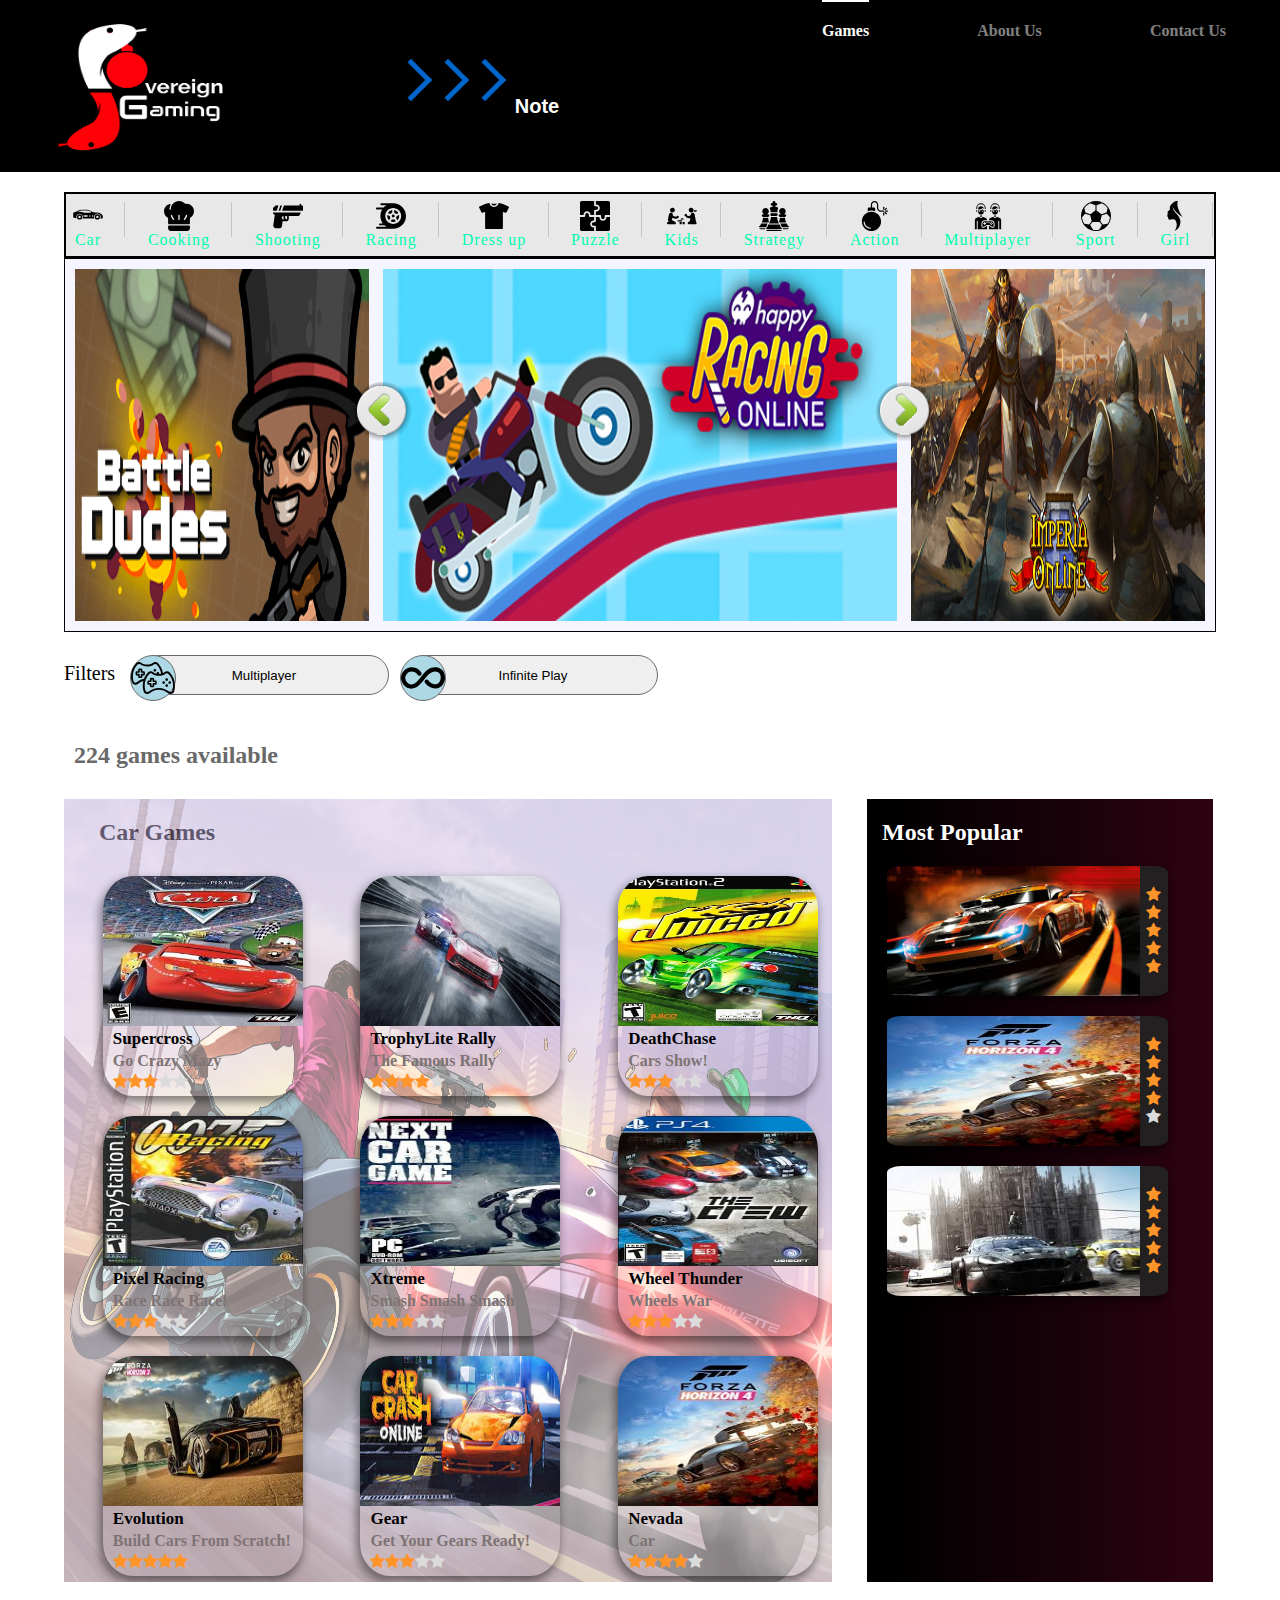
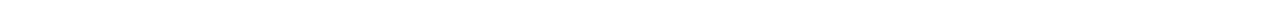
<file: games/index.html>
<!DOCTYPE html>
<html lang="en">
<head>
    <meta charset="UTF-8">
    <meta name="viewport" content="width=device-width, initial-scale=1.0">
  
    <link rel="stylesheet" href="styles.css">
    <link rel="stylesheet" href="https://cdnjs.cloudflare.com/ajax/libs/font-awesome/4.7.0/css/font-awesome.min.css">
    <title>Games at sovereignGaming - Play Free Online Games</title>
    
</head>
<body>

    <nav class="navbar">

            <img id="logo" src="../games/images/logoeigthEdition.png" alt="">

        <ul>
            <li><a class="current" href="https://sovereigngaming.github.io/games/">Games</a></li>      
            <li><a href="https://sovereigngaming.github.io/games/about/">About Us</a></li>
            <li><a href="https://sovereigngaming.github.io/games/contact/">Contact Us</a></li>
        </ul>

        <div class="fabulousArrows" >
            <span></span>
            <span></span>
            <span></span>
        </div>

            <button data-modal-target="#modal" class="note">Note</button>
            
            <div class="modal" id="modal">
                <div class="modal-header">
                    <div class="modal-title">Summary</div>
                    <button data-modal-close class="modal-close">&times;</button>
                </div>
            
                <div class="modal-body">
                    This non responsive website was made as a first project after learning the basics of HTML CSS and JS it is made from scratch along with the games Snake and MineSweeper which can be found in the Kids and Strategy categories. 
                </br>
                    It is meant as a demonstration of my capabilities as of Nov 2021. For more details on the project please refer to the <a href="readMe.txt" target="_blank">readMe</a> file
                </div>
            </div>
            
                <div id="overlay"></div>
    </nav>

    <div class="content">

        <nav id="subNavbar">
            <a href="#actionGamesContainer" title="car">
                <img
                    src="[data-uri]" />
                <span>Car</span>
            </a>
            <div class="separator"></div>
            <a href="#actionGamesContainer" title="cooking">
                <img
                    src="[data-uri]" />
                <span>Cooking</span>
            </a>
            <div class="separator"></div>
            <a href="#actionGamesContainer" title="shooting">
                <img
                    src="[data-uri]" />
                <span>Shooting</span>
            </a>
            <div class="separator"></div>
            <a href="#actionGamesContainer" title="racing">
                <img
                    src="[data-uri]" />
                <span>Racing</span>
            </a>
            <div class="separator"></div>
            <a href="#actionGamesContainer" title="dressup">
                <img
                    src="[data-uri]" />
                <span>Dress up</span>
            </a>
            <div class="separator"></div>
            <a href="#actionGamesContainer" title="puzzle">
                <img
                    src="[data-uri]" />
                <span>Puzzle</span>
            </a>
            <div class="separator"></div>
            <a href="#actionGamesContainer" title="kids">
                <img
                    src="[data-uri]" />
                <span>Kids</span>
            </a>
            <div class="separator"></div>
            <a href="#actionGamesContainer" title="strategy">
                <img
                    src="[data-uri]" />
                <span>Strategy</span>
            </a>
            <div class="separator"></div>
            <a href="#actionGamesContainer" title="action">
                <img
                    src="[data-uri]" />
                <span>Action</span>
            </a>
            <div class="separator"></div>
            <a href="#actionGamesContainer" title="multiplayer">
                <img
                    src="[data-uri]" />
                <span>Multiplayer</span>
            </a>
            <div class="separator"></div>
            <a href="#actionGamesContainer" title="sport">
                <img
                    src="[data-uri]" />
                <span>Sport</span>
            </a>
            <div class="separator"></div>
            <a href="#actionGamesContainer" title="girl">
                <img
                    src="[data-uri]" />
                <span>Girl</span>
            </a>
            <div class="separator"></div>
        </nav>
        
        <section class="mainGames">
        
            <div class="structure"><span></span> <span></span></div>
        
            <a id="firstMainImg" href="" target="_self">
                <!-- <img title="battledudes online" src="../PracticeProjects/images/images/battledudesio.jpg" alt=""> -->
            </a>
            <a id="secondMainImg" href="" target="_self">
                <!-- <img title="happy racing online" src="../PracticeProjects/images/images/happy-racing-online.jpg" alt=""> -->
            </a>
            <a id="thirdMainImg" href="" target="_self">
                <!-- <img title="emperia online" src="../PracticeProjects/images/images/imperia-online.jpg" alt=""> -->
            </a>
        
            <button id="rightScroll" class="mainGames-next right"></button>
            <button id="leftScroll" class="mainGames-next left"></button>
        </section>
        
        <section id="filters" class="filterStyle">
            <p>Filters</p>
        
            <div class="circle">
                <img
                    src="[data-uri]" />
            </div>
            <button class="btnStyle">Multiplayer </button>
        
            <div class="circle">
                <img
                    src="[data-uri]" />
            </div>
            <button class="btnStyle">Infinite Play </button>
        
        </section>
        
        <h2 id="gamesTitle"><span id="gamesCount"></span> games available</h2>
        
        <footer>
            <section>
                <h2 class="showCategoryName">Car Games</h2>
                <img src="../games/images/backgroundMainImages/car.jpg" alt="">
                <div id="actionGamesContainer-Container">
                    <div id="actionGamesContainer">
                    </div>
                </div>
            </section>
        
            <aside id="randomSideGamesContainer">
                <h2>Most Popular</h2>
            </aside>
        </footer>
    </div>

    <!-- <div class="powr-weather" id="1ed42106_1621029905"></div>
    <script src="https://www.powr.io/powr.js?platform=html"></script>
     -->

    <!-- <iframe src="https://www.powr.io/weather/u/1ed42106_1621029905#platform=iframe" style="width:100%;" height="514px"
        frameborder="0"></iframe> -->
        
    <script src="app.js"></script>
    

</body>
</html>
</file>
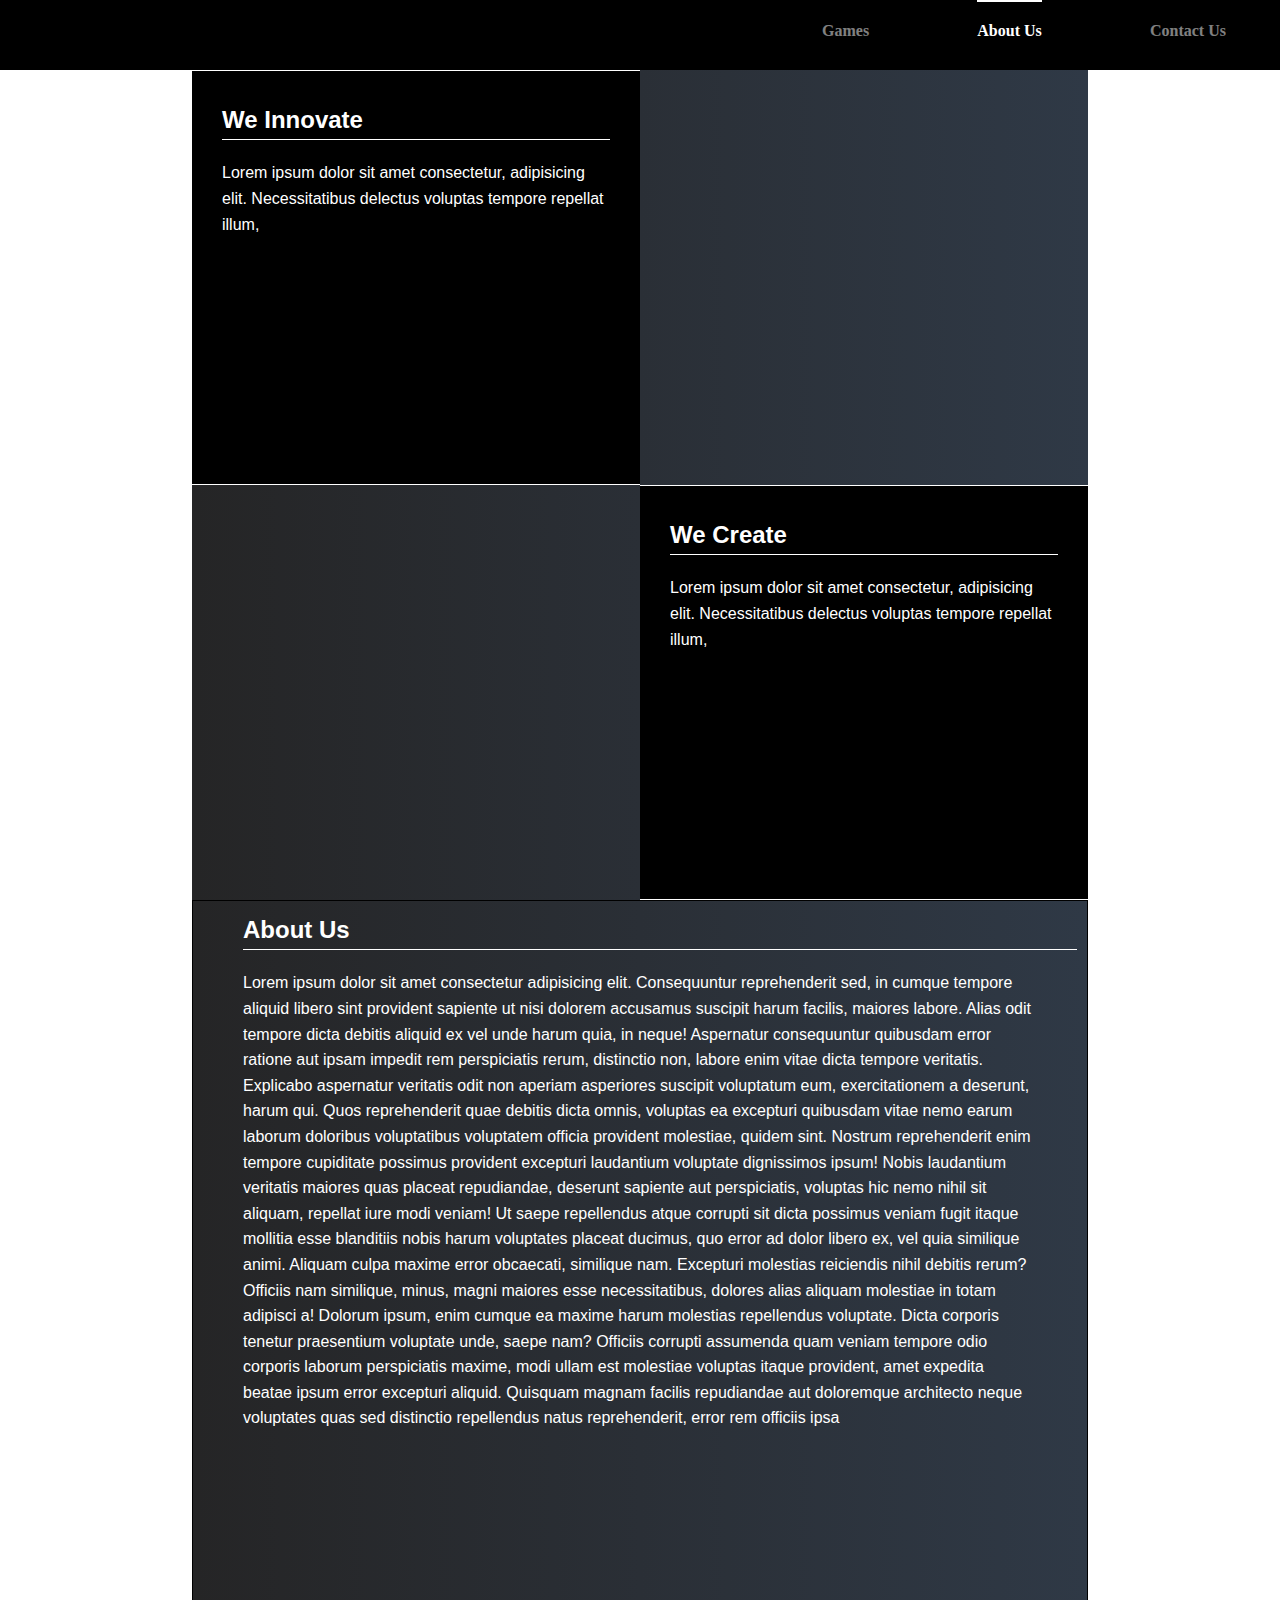
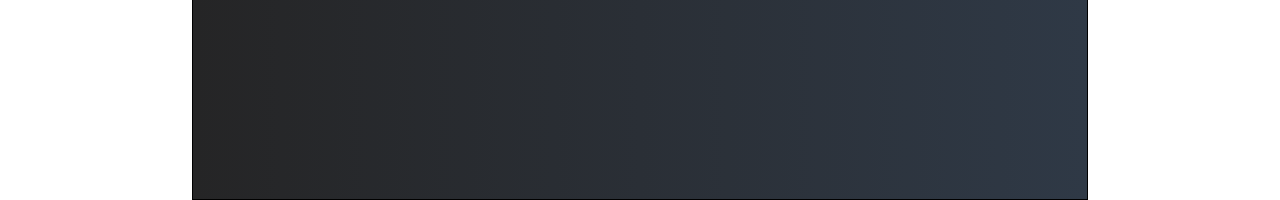
<file: games/about/index.html>
<!DOCTYPE html>
<html lang="en">
<head>
    <meta charset="UTF-8">
    <meta name="viewport" content="width=device-width, initial-scale=1.0">

    <link rel="stylesheet" href="styles.css">
    <title>Document</title>
</head>
<body>
    <nav class="navbar navbar-2">
        <ul>
            <li><a href="https://sovereigngaming.github.io/games/">Games</a></li>
            <li><a class="current" href="https://sovereigngaming.github.io/games/about/">About Us</a></li>
            <li><a  href="https://sovereigngaming.github.io/games/contact/">Contact Us</a></li>
        </ul>
    </nav>

    <section class="aboutus-section">
        <div class="aboutus-header-style">
            <div class="aboutus-card aboutcard1">
                <h2>We Innovate</h2>
                <p>
                    Lorem ipsum dolor sit amet consectetur, adipisicing elit. Necessitatibus delectus voluptas tempore repellat illum,
                    
                </p>
            </div>
            <div class="aboutus-card aboutcard2">
                <h2>We Create</h2>
                <p>
                    Lorem ipsum dolor sit amet consectetur, adipisicing elit. Necessitatibus delectus voluptas tempore repellat illum,
                </p>
            </div>
        </div>    
    </section>


    <section class="aboutus-footer center">
        <div class="aboutus-footer-style aboutus-header-style">
            <h2>About Us</h2>
            <p>Lorem ipsum dolor sit amet consectetur adipisicing elit. Consequuntur reprehenderit sed, in cumque tempore aliquid
                libero sint provident sapiente ut nisi dolorem accusamus suscipit harum facilis, maiores labore. Alias odit tempore
                dicta debitis aliquid ex vel unde harum quia, in neque! Aspernatur consequuntur quibusdam error ratione aut ipsam
                impedit rem perspiciatis rerum, distinctio non, labore enim vitae dicta tempore veritatis. Explicabo aspernatur
                veritatis odit non aperiam asperiores suscipit voluptatum eum, exercitationem a deserunt, harum qui. Quos
                reprehenderit quae debitis dicta omnis, voluptas ea excepturi quibusdam vitae nemo earum laborum doloribus
                voluptatibus voluptatem officia provident molestiae, quidem sint. Nostrum reprehenderit enim tempore cupiditate
                possimus provident excepturi laudantium voluptate dignissimos ipsum! Nobis laudantium veritatis maiores quas placeat
                repudiandae, deserunt sapiente aut perspiciatis, voluptas hic nemo nihil sit aliquam, repellat iure modi veniam! Ut
                saepe repellendus atque corrupti sit dicta possimus veniam fugit itaque mollitia esse blanditiis nobis harum
                voluptates placeat ducimus, quo error ad dolor libero ex, vel quia similique animi. Aliquam culpa maxime error
                obcaecati, similique nam. Excepturi molestias reiciendis nihil debitis rerum? Officiis nam similique, minus, magni
                maiores esse necessitatibus, dolores alias aliquam molestiae in totam adipisci a! Dolorum ipsum, enim cumque ea
                maxime harum molestias repellendus voluptate. Dicta corporis tenetur praesentium voluptate unde, saepe nam? Officiis
                corrupti assumenda quam veniam tempore odio corporis laborum perspiciatis maxime, modi ullam est molestiae voluptas
                itaque provident, amet expedita beatae ipsum error excepturi aliquid. Quisquam magnam facilis repudiandae aut
                doloremque architecto neque voluptates quas sed distinctio repellendus natus reprehenderit, error rem officiis ipsa
                </p>
        </div>
    </section>


</body>
</html>
</file>
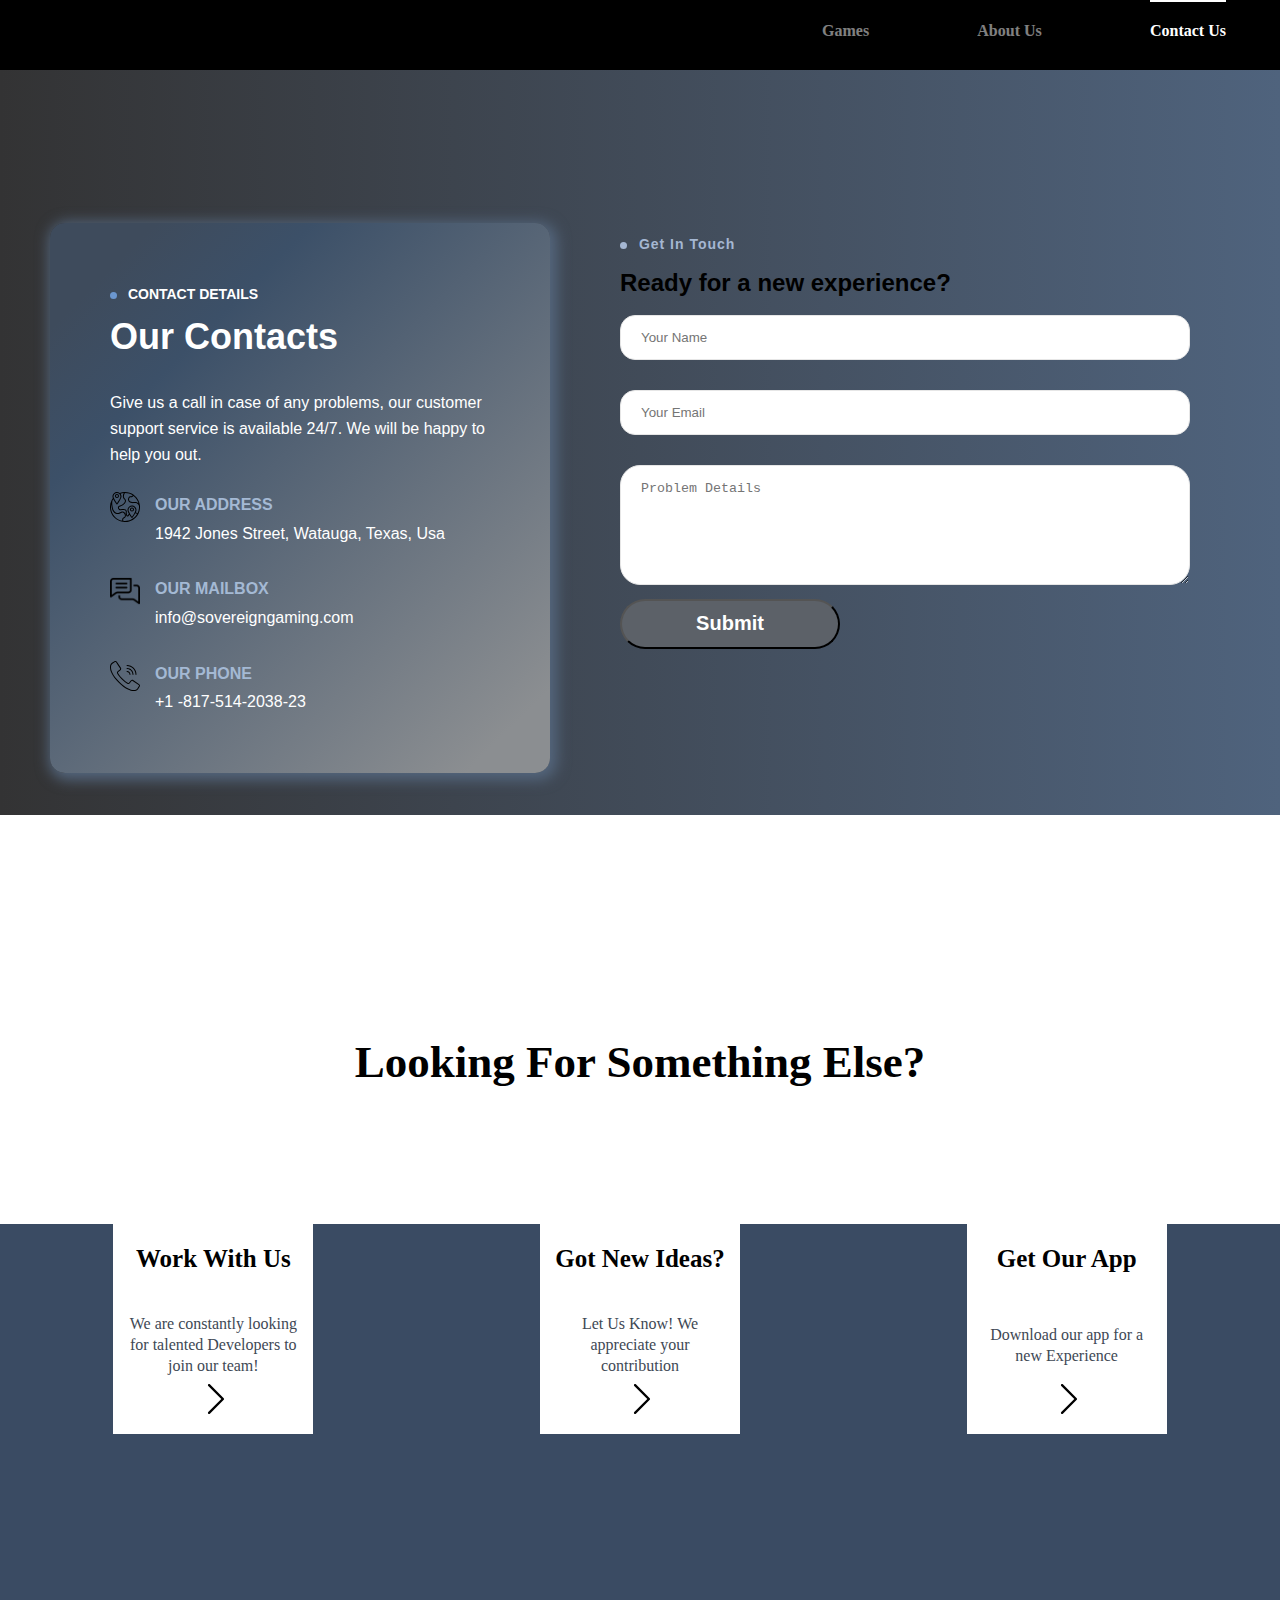
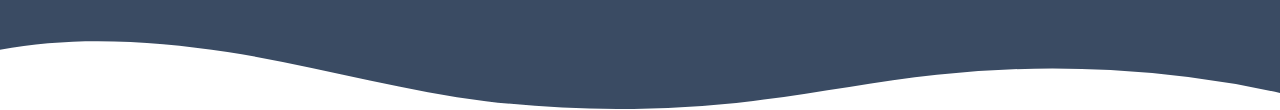
<file: games/contact/index.html>
<!DOCTYPE html>
<html lang="en">
<head>
    <meta charset="UTF-8">
    <meta name="viewport" content="width=device-width, initial-scale=1.0">

    <link rel="stylesheet" href="styles.css">
    <title>Document</title>
</head>
<body>
    <nav class="navbar navbar-2">
        <ul>
            <li><a  href="https://sovereigngaming.github.io/games/">Games</a></li>
            <li><a href="https://sovereigngaming.github.io/games/about/">About Us</a></li>
            <li><a class="current" href="https://sovereigngaming.github.io/games/contact/">Contact Us</a></li>
        </ul>
    </nav>
    
    <section class="main-info">

        <div class="main-info-wrapper">
        <div class="contactUsCard">
            <div class="contactUs-heading">
                <h6> <span></span> Contact Details</h6>
                <h2>Our Contacts</h2>
            </div>
            <p>Give us a call in case of any problems, our customer support service is available 24/7. We will be
                happy to help you out.</p>
            <div class="flex-info-icon">
                <img
                    src="[data-uri]" />
                <div class="contact-info">
                    <h6>Our Address</h6>
                    <p>1942 Jones Street, Watauga, Texas, Usa</p>
                </div>
            </div>
            <div class="flex-info-icon">
                <img
                    src="[data-uri]" />
                <div class="contact-info">
                    <h6>Our Mailbox</h6>
                    <p>info@sovereigngaming.com</p>
                </div>
            </div>
            <div class="flex-info-icon">
                <img
                    src="[data-uri]" />
                <div class="contact-info">
                    <h6>Our Phone</h6>
                    <p>+1 -817-514-2038-23</p>
                </div>
            </div>
        </div>
        
        <div class="contact-form">
            <h6><span></span> Get In Touch</h6>
            <label for="formName">
                <h2>Ready for a new experience?</h2>
            </label>
            <form action="post">
                <input id="formName" type="text" placeholder="Your Name" name="name">
                <input type="email" placeholder="Your Email" name="email">
                <textarea name="problem" id="" cols="30" rows="10" placeholder="Problem Details"></textarea>
                <button>Submit</button>
            </form>
        
        </div>
        </div>
    </section>

    <footer class="contact-footer">

        <div class="contact-footer-header">
        <h2>Looking For Something Else?</h2>
        </div>
        
        <div class="contact-mini-cards">
            <div>
                <h3>Work With Us</h3>
                <p>We are constantly looking for talented Developers to join our team!</p>
                <span>
                    <img
                        src="[data-uri]" />
                </span>
            </div>
            <div>
                <h3>Got New Ideas?</h3>
                <p>Let Us Know! We appreciate your contribution</p>
                <span>
                    <img
                        src="[data-uri]" />
                </span>
            </div>
            <div>
                <h3>Get Our App</h3>
                <p>Download our app for a new Experience</p>
                <span>
                    <img
                        src="[data-uri]" />
                </span>
            </div>
        </div>

        <div class="custom-shape-divider-bottom-1620479125">
            <svg data-name="Layer 1" xmlns="http://www.w3.org/2000/svg" viewBox="0 0 1200 120" preserveAspectRatio="none">
                <path
                    d="M321.39,56.44c58-10.79,114.16-30.13,172-41.86,82.39-16.72,168.19-17.73,250.45-.39C823.78,31,906.67,72,985.66,92.83c70.05,18.48,146.53,26.09,214.34,3V0H0V27.35A600.21,600.21,0,0,0,321.39,56.44Z"
                    class="shape-fill"></path>
            </svg>
        </div>
    </footer>

</body>
</html>
</file>
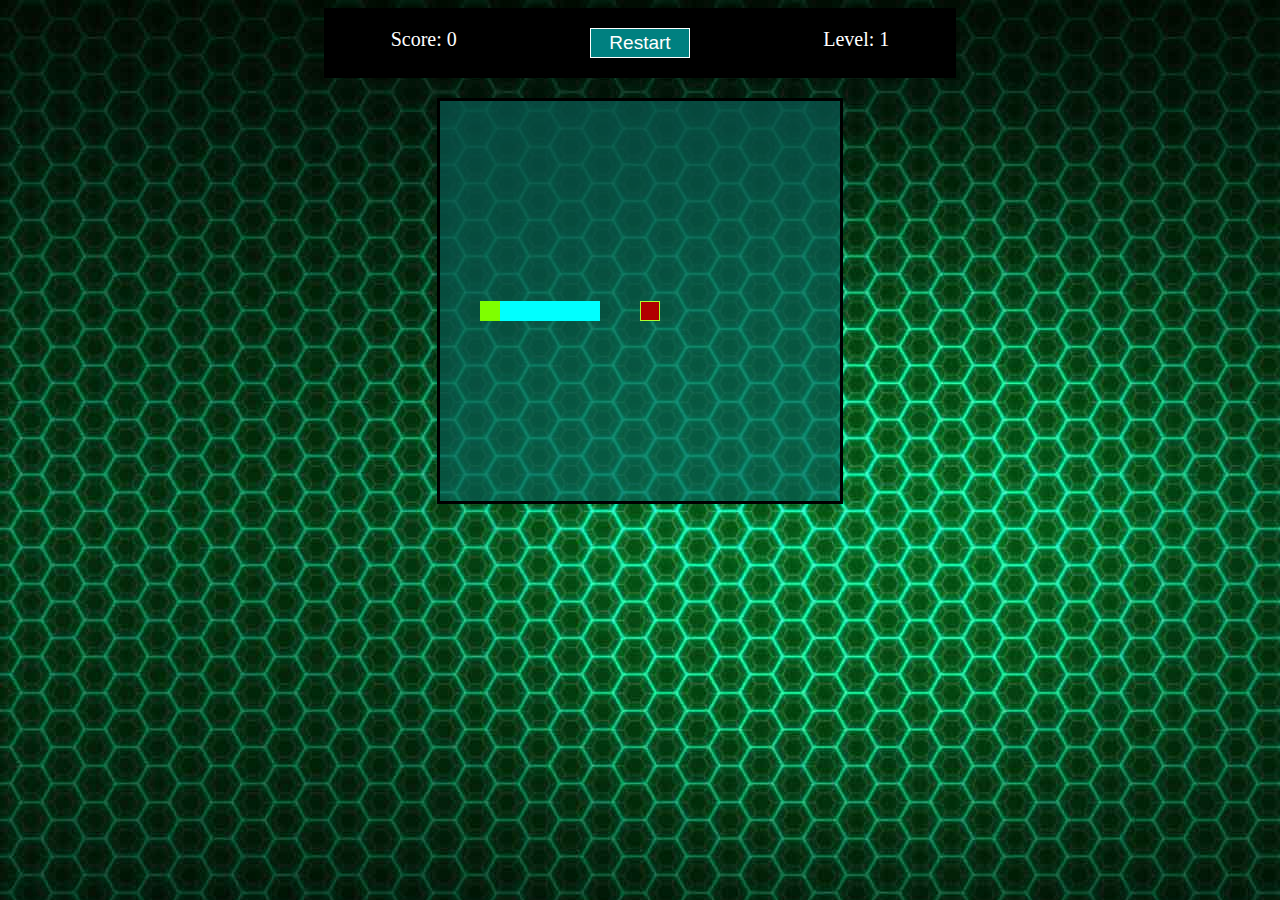
<file: images/kids/Snake/Snake.html>
<!DOCTYPE html>
<html lang="en">
<head>
    <meta charset="UTF-8">
    <meta http-equiv="X-UA-Compatible" content="IE=edge">
    <meta name="viewport" content="width=device-width, initial-scale=1.0">
    <title>Document</title>
    <link rel="stylesheet" href="style.css">
</head>
<body>
    
    <div id="gameContainer">
        <div id="mainbar">
            <div>Score: <span id="score">0</span></div>
            <button class='restart'>Restart</button>
            <div>Level: <span id="level">1</span></div>
        </div>
        
        <div class='box'>
        </div>
    </div>

    <script src="app.js" ></script>
</body>
</html>
</file>
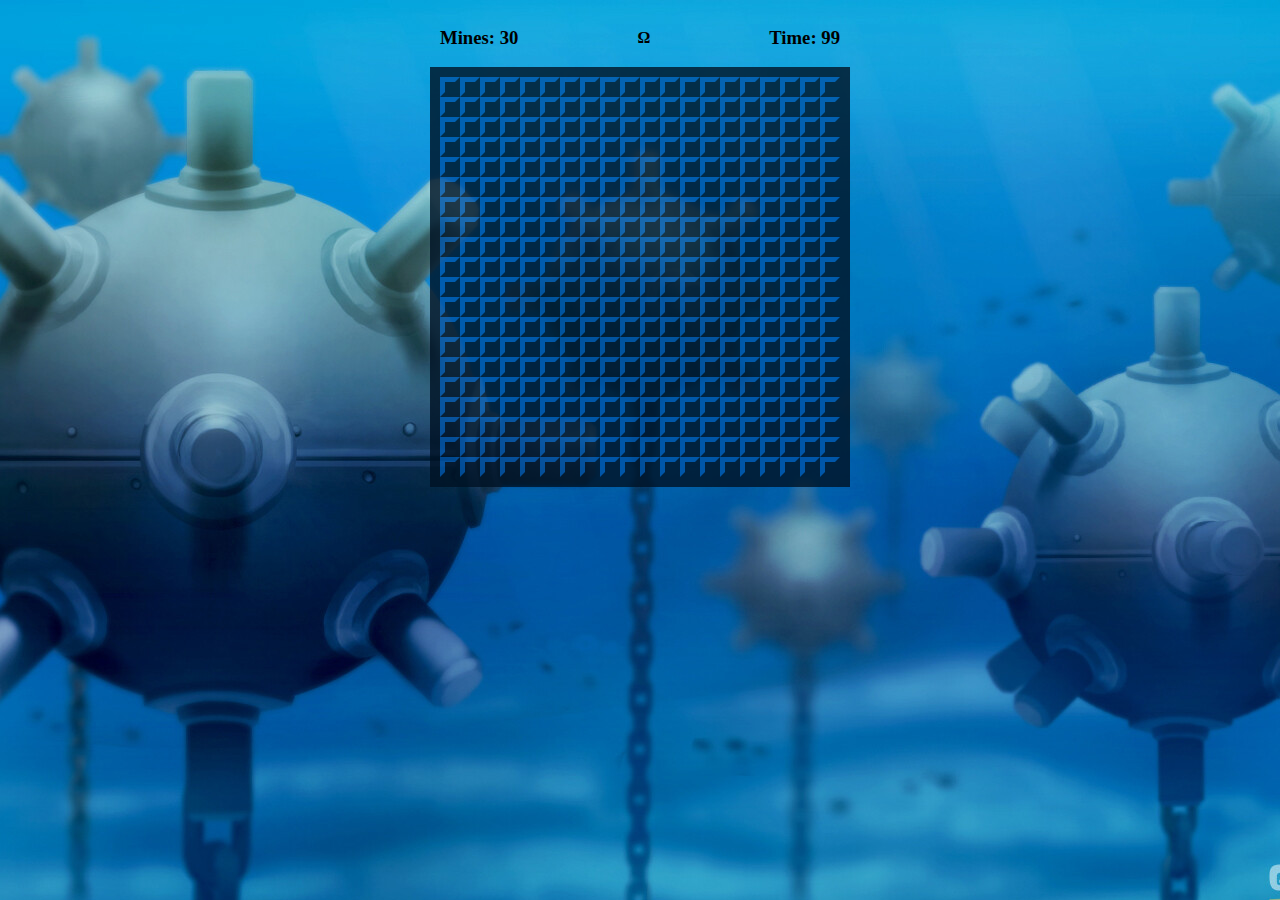
<file: images/strategy/MineSweeper/MineSweeper.html>
<!DOCTYPE html>
<html lang="en">
<head>
    <meta charset="UTF-8">
    <meta http-equiv="X-UA-Compatible" content="IE=edge">
    <meta name="viewport" content="width=device-width, initial-scale=1.0">
    <title>MineSweeper</title>
    <link rel="stylesheet" href="style.css">
</head>
<body>
    <div id="container">
        <div id="gameBar">
            <h3>Mines: <span id="minesNum"></span></h3>
            <h3>Time: <span id="seconds"></span></h3>
            <div id="restartGame"> <b>&#937;</b> </div>
        </div>
        
        <div class='box'></div>
    </div>

    <script src="app.js" charset="utf-8"></script>
</body>
</html>
</file>
<file: games/styles.css>
* {
  padding: 0;
  margin: 0;
  box-sizing: border-box;
}

html {
  scroll-behavior: smooth;
}

.content {
  /* background-color: #14273d; */
  width: 90vw;
  margin: auto;
}

.navbar {
  display: flex;
  justify-content: space-between;
  font-weight: bold;
  padding-top: 22px;
  /* background: black; */
  /* background: linear-gradient(90deg, #f0027f, #75489f); */
  /* background: #320d7f; */
  /* background-color: #26547c; */
  background-color: black;
}

.fabulousArrows {
  /* color: white; */
  position: absolute;
  display: flex;
  justify-content: space-around;
  /* border: 2px solid blue; */
  width: 110px;
  height: 50px;
  top: 10%;
  left: 35%;
  transform: translate(-50%, -50%);
}

.fabulousArrows span {
  width: 30px;
  height: 30px;
  border-top: 5px solid #0066cc;
  border-right: 5px solid #0066cc;
  transform: rotate(45deg);
  animation: scroll 2s infinite;
}

.fabulousArrows span:nth-child(2) {
  animation-delay: 0.2s;
}

.fabulousArrows span:nth-child(3) {
  animation-delay: 0.4s;
}

@keyframes scroll {
  0% {
    opacity: 0;
    transform: rotate(45deg) translate(20px, 20px);
  }

  50% {
    opacity: 1;
  }

  100% {
    opacity: 0;
    transform: rotate(45deg) translate(20px, 20px);
  }
}

.hide {
  display: hidden;
}

.note {
  /* display: none; */
  position: absolute;
  top: 9%;
  left: 40%;
  height: 50px;
  width: 50px;
  color: white;
  cursor: pointer;
  border: none;
  outline: none;
  background-color: black;
  font-size: 1.25rem;
  font-weight: bold;
}

.modal {
  position: fixed;
  top: 50%;
  left: 50%;
  transform: translate(-50%, -50%) scale(0);
  transition: 200ms ease-in-out;
  border: 1px solid black;
  border-radius: 10px;
  z-index: 10;
  background-color: rgb(231, 229, 229);
  width: 300px;
  max-width: 80%;
}

.modal-header {
  padding: 10px 15px;
  display: flex;
  justify-content: space-between;
  align-items: center;
  border-bottom: 1px solid black;
  color: white;
  background-color: black;
}

.modal-header {
  font-size: 1.5rem;
  font-weight: bold;
}

.modal-header .modal-close {
  cursor: pointer;
  border: none;
  outline: none;
  background-color: none;
  font-size: 1.25rem;
  font-weight: bold;
  background-color: black;
  width: 20px;
  height: 20px;
  color: white;
}

.modal-body {
  padding: 10px 15px;
}

.modal-body a {
  color: #0066cc;
  text-decoration: none;
}

#overlay {
  position: fixed;
  z-index: 9;
  opacity: 0;
  transition: 200ms ease-in-out;
  top: 0;
  left: 0;
  right: 0;
  bottom: 0;
  background-color: rgba(0, 0, 0, 0.5);
  pointer-events: none;
}

#overlay.active {
  opacity: 1;
  pointer-events: all;
}

.modal.active {
  transform: translate(-50%, -50%) scale(1);
}

#logo {
  width: 180px;
  height: 140px;
  margin-left: 50px;
}

.navbar-2 {
  justify-content: flex-end;
  /* background: white; */
  padding-bottom: 30px;
}

.navbar img {
  margin: 10px 0 0 10px;
  position: relative;
  bottom: 15px;
}

.navbar ul {
  /* color: blue; */
  /* color: red; */
  width: 40%;
  display: flex;
  list-style-type: none;
  justify-content: space-around;
}

.navbar ul li a {
  padding-top: 20px;
  text-decoration: none;
  /* color: rgba(0, 0, 255); */
  /* color: rgb(0, 254, 174); */
  color: white;
  opacity: 0.5;
}

.navbar li a.current {
  /* border-top: 2px solid rgb(0, 0, 255); */
  /* border-top: 2px solid rgb(0, 254, 174); */
  border-top: 2px solid white;
  opacity: 1;
}

#subNavbar {
  border: 2px solid black;
  background-color: #e8e8e8;
  letter-spacing: 1px;
  margin-top: 20px;
  display: flex;
  justify-content: space-between;
}

#subNavbar a {
  display: flex;
  flex-direction: column;
  align-items: center;
  text-decoration: none;
  /* color: black; */
  color: rgb(0, 254, 174);
  padding: 7px;
}

#subNavbar a:hover {
  box-shadow: 10px 10px 28px 0px rgb(0, 254, 174);
  -webkit-box-shadow: 10px 10px 28px 0px rgb(0, 254, 174);
  -moz-box-shadow: 10px 10px 28px 0px rgb(0, 254, 174);

  box-shadow: 10px 10px 28px 20px rgb(0, 254, 174);
  -webkit-box-shadow: 10px 10px 28px 20px rgb(0, 254, 174);
  -moz-box-shadow: 10px 10px 28px 20px rgb(0, 254, 174);
  transform: translate(-1px, -1px);
}

#subNavbar a img {
  width: 30px;
  height: 30px;
}

#subNavbar div.separator {
  position: relative;
  float: left;
  top: 8px;
  left: 0;
  width: 2px;
  height: 35px;
  background: #c4c4c4;
  border-right: 1px solid #eaeaea;
}

.mainGames {
  position: relative;
  display: flex;
  border: 1px solid black;
  width: 100%;
  flex-grow: 1;
  /* background: url(../web1Project/images/mainGamesBackgroundImage.jpg); */
  /* background: url(../web1Project/images/imperia-online.jpg) center; */
  background-size: 45.31vw 38.51vh;
  background-repeat: no-repeat;
}

.mainGames a {
  height: calc((100vh / 3) + 72px);
  width: 27%;
}

.mainGames a:first-of-type {
  background-image: url(../games/images/battledudesio.jpg);
  background-repeat: no-repeat;
  background-size: 100% 100%;
}
.mainGames a:nth-of-type(2) {
  background-image: url(../games/images/happy-racing-online.jpg);
  background-repeat: no-repeat;
  background-size: 100% 100%;
  /* flex-grow: 2; */
}
.mainGames a:last-of-type {
  background-image: url(../games/images/imperia-online.jpg);
  background-repeat: no-repeat;
  background-size: 100% 100%;
}

.mainGames-next {
  position: absolute;
  width: 59px;
  height: 59px;
  border-radius: 50%;
  z-index: 2;
  top: 123px;
  /* left: 345px; */
  left: 25%;
  outline: 0;
  border: 0;
  cursor: pointer;
}

.right {
  background: url("../games/images/arrow-right.png") no-repeat 0 0;
  /* left: 965px; */
  left: 70.5%;
}
.left {
  background: url("../games/images/arrow-left.png") no-repeat 0 0;
}

.mainGames .structure {
  position: absolute;
  display: flex;
  z-index: 1;
  border: 10px solid black;
  height: calc((100vh / 3) + 72px);
  width: 100%;
  /* width: 27%; */
  border-color: #f5f5ff;
}

.mainGames .structure span {
  z-index: 4;
  position: relative;
  border: 7px solid black;
  left: 26%;
  border-color: #f5f5ff;
}
.mainGames .structure span:last-of-type {
  left: 71.5%;
}

.orderOne {
  order: 1;
}

.orderTwo {
  flex-grow: 2;
  order: 2;
}

.orderThree {
  order: 3;
}

//Animation Attempt Failed
/* .imgRight {
  transform: translate(500px);
}

.imgLeft {
  transform: translate(-46vw);
  transition-duration: 350ms;
}

.rotate {
  transform: rotateY(360deg);
  transition-duration: 500ms;
} */

#filters {
  position: relative;
  display: inline-flex;
}

.filterStyle {
  height: 80px;
}

#filters p {
  position: relative;
  top: 30px;
  font-size: 20px;

  /* height: 100px; */
}

.btnStyle {
  position: relative;
  left: 60px;
  z-index: 1;
  width: 250px;
  height: 40px;
  border-radius: 50px;
  margin-left: 15px;
  border: 1px solid #696969;
}

.circle {
  position: absolute;
  display: inline;
  left: 130px;
  z-index: 2;
  border: 1px solid #696969;
  background: lightblue;
  border-radius: 50%;
  width: 46px;
  height: 46px;
}

#filters .circle img {
  width: 44px;
  height: 44px;
}

#filters div.circle:last-of-type {
  left: 400px;
}

#gamesTitle {
  padding: 30px 0 30px 10px;
  color: #696969;
}

footer {
  /* border: 3px solid purple; */
  height: 90vh;
  display: flex;

  /* background-color: hsla(352, 4%, 91%, 0.6); */
}

footer section {
  position: relative;
  height: 87vh;
  width: 60vw;
  padding-left: 10px;
  position: relative;
  overflow-y: hidden;
}

footer section h2 {
  margin: 20px 0 20px 25px;
}

#actionGamesContainer-Container {
  /* width: 100%;
  height: 100%;
  overflow: hidden; */
  height: 100%;
  width: 100%;
  overflow: hidden;
  position: relative;
  z-index: 3;
}

#actionGamesContainer {
  display: flex;
  flex-wrap: wrap;
  justify-content: space-around;
  /* width: 90%;
  height: 86%; */
  /* position: relative;
  z-index: 2;
  width: 100%;
  height: 100%;
  overflow-y: scroll;
  padding-right: 17px;
  box-sizing: content-box; */
  position: absolute;
  top: 0px;
  bottom: 0px;
  left: 0px;
  right: -15px;
  overflow: auto;
}

.emptyDiv {
  width: 100%;
  height: 70px;
}

footer section img {
  position: absolute;
  left: 0;
  top: 0;
  width: 100%;
  height: 100%;
  /* opacity: 0.6; */
  /* background-image: url("https://assets.digitalocean.com/labs/images/community_bg.png"); */
  /* background-repeat: no-repeat; */
  /* background-position: 50% 0; */
  background-size: cover;
  opacity: 0.5;
  z-index: 1;
}

footer aside {
  width: 30%;
  height: 87vh;
  margin-left: 35px;
  overflow-y: scroll;
  background: rgb(46, 3, 17);
  background: linear-gradient(
    270deg,
    rgba(46, 3, 17, 1) 0%,
    rgba(0, 0, 0, 1) 94%
  );
}

footer aside div {
  /* border: 1px solid blue; */
  border-radius: 10%;
  /* width: 70%; */
  /* height: 25%; */
  margin: 20px;
}

footer aside h2 {
  margin: 20px 0 20px 15px;
  color: white;
}

.maindivCardsStyle {
  /* border: 1px solid blue; */
  border-radius: 15%;
  /* width: 185px; */
  /* height: 190px; */
  width: 200px;
  height: 220px;
  margin: 10px 2px 10px 2px;
  background-size: 200px 150px;
  background-repeat: no-repeat;
  display: flex;
  align-items: flex-end;
  -webkit-box-shadow: -2px 5px 10px 1px rgba(0, 0, 0, 0.46);
  box-shadow: -2px 5px 10px 1px rgba(0, 0, 0, 0.46);
  cursor: pointer;
}

.maindivCardsStyle:hover {
  box-shadow: 4px 7px 17px 3px rgba(0, 0, 0, 0.61);
  -webkit-box-shadow: 4px 7px 17px 3px rgba(0, 0, 0, 0.61);
  -moz-box-shadow: 4px 7px 17px 3px rgba(0, 0, 0, 0.61);
  opacity: 0.8;
  transform: translateX(2px) translateY(2px);
}

.divGamesLinkStyle {
  color: black;
  text-decoration: none;
}

.subdivCardsStyle {
  /* border: 1px solid orange; */
  /* border-radius: 15%; */
  width: 200px;
  height: 70px;
  padding-left: 5px;
  /* white-space: nowrap; */

  /* background-color: #f8ffe5; */
}

.subdivHeadLine {
  margin: 3px 0px 3px 5px;
  font-size: 17px;
}

.subdivDescription {
  margin: 3px 0px 3px 5px;
  /* color: rgba(216, 199, 199); */
  color: rgb(126, 115, 115);
  font-weight: bolder;
  font-size: 16px;
}

.subdivSpan {
  margin: 3px 0px 3px 5px;
}

.checked {
  color: #ff9529;
}

.unchecked {
  color: rgb(220, 219, 219);
}

.rightSideMainDivCardsStyle {
  /* border: 1px solid orangered; */
  border-radius: 5%;
  width: 21.962vw;
  height: 130px;
  background-size: 19.766vw 130px;
  background-repeat: no-repeat;
  display: flex;
  justify-content: flex-end;
  -webkit-box-shadow: -2px 5px 10px 1px rgba(0, 0, 0, 0.46);
  box-shadow: -2px 5px 10px 1px rgba(0, 0, 0, 0.46);
  background-color: rgb(34, 32, 32);
  cursor: pointer;
}

.rightSideMainDivCardsStyle:hover {
  opacity: 0.8;
}

.rightSideSubSivCardsStyle {
  display: flex;
  align-items: center;
  margin-bottom: 130px;
  height: 130px;
  width: 2.196vw;
  margin: 0;
}

.rightSideSubSivSpan {
  margin: 20%;
}

.main-info {
  height: calc(100vh - 70px);
}

.main-info-wrapper {
  display: flex;
  justify-content: center;
  align-items: center;
  height: calc(100vh - 155px);
  /* background: linear-gradient(90deg, #f0027f, #75489f); */
  background: linear-gradient(90deg, rgb(51, 51, 52), rgb(79, 99, 125));
  position: relative;
}

div.contactUsCard {
  color: white;
  border-radius: 15px;
  margin-left: 30px;
  background-image: linear-gradient(
    495deg,
    rgb(62, 75, 92) 10%,
    rgb(60, 80, 104) 25%,
    rgb(139, 142, 145) 92%
  );
  line-height: 1.6;
  width: 500px;
  height: 550px;
  padding: 60px;
  font-family: "Red Hat Display", sans-serif;
  font-size: 16px;
  box-shadow: 3px 3px 14px 4px rgb(84 102 125);
  margin-top: 30px;
  position: relative;
  z-index: 2;
  top: 40px;
}

.contact-info {
  font-size: 16px;
  margin-bottom: 5px;
  padding-left: 15px;
  /* position: relative;
  z-index: 2; */
}

.contact-info h6 {
  text-transform: uppercase;
  font-size: 16px;
}

div.contactUsCard p {
  margin-bottom: 25px;
}

.contactUs-heading {
  margin-bottom: 25px;
}

.contactUsCard h6 {
  text-transform: uppercase;
  color: rgb(164, 185, 212);
  margin-bottom: 3px;
}

.contactUsCard img {
  width: 30px;
  color: white;
}

.flex-info-icon {
  display: flex;
  align-items: flex-start;
}

.contactUs-heading h6 span {
  display: inline-block;
  width: 7px;
  height: 7px;
  border-radius: 50%;
  background-color: rgb(107, 151, 208);

  margin-right: 7px;
}

.contactUs-heading h6 {
  color: white;
  font-size: 14px;
}

.contactUs-heading h2 {
  font-size: 36px;
}

.contact-form {
  display: flex;
  flex-direction: column;
  justify-content: space-around;
  margin: 0 300px 0 50px;
  margin: 70px;
  width: 570px;
  height: 430px;
  font-family: "Red Hat Display", sans-serif;
}

.contact-form h2 {
  width: 100%;
}

.contact-form h6 {
  font-size: 14px;
  font-weight: bold;
  letter-spacing: 1px;
  color: #a5b7d2;
}
.contact-form h6 span {
  margin-right: 7px;
  border-radius: 50%;
  display: inline-block;
  width: 7px;
  height: 7px;
  background-color: #a5b7d2;
}

.contact-form form input {
  border-radius: 15px;
  color: #7e7e7e;
  border: 1px solid #e6e6e6;
  padding: 9px 20px;
  width: 100%;
  height: 45px;
  margin-bottom: 30px;
  outline: none;
}

.contact-form form textarea {
  height: 120px;
  width: 100%;
  color: #7e7e7e;
  border: 1px solid #e6e6e6;
  padding: 15px 20px;
  border-radius: 20px;
  margin-bottom: 10px;
  outline: none;
}

.contact-form form button {
  color: white;
  background-color: rgb(92, 97, 104);
  border-radius: 40px;
  width: 220px;
  height: 50px;
  font-size: 20px;
  font-weight: bold;
  cursor: pointer;
}

.contact-footer {
  flex-direction: column;
  position: relative;
}

.contact-footer-header {
  display: flex;
  height: 40vh;
  width: 100%;
  justify-content: center;
  align-items: center;
  font-size: 30px;
}
.contact-mini-cards {
  height: 60vh;
  width: 100%;
  display: flex;
  justify-content: space-around;
  /* background-color: #9370db; */
  background: rgb(58, 75, 99);
}

.contact-mini-cards div {
  background-color: white;
  width: 200px;
  height: 210px;
  display: flex;
  padding: 15px;
  flex-direction: column;
  align-items: center;
  justify-content: space-between;
}

.contact-mini-cards h3 {
  text-align: center;
  font-size: 25px;
  line-height: 1.6;
}

.contact-mini-cards p {
  margin-top: 30px;
  font-size: 16px;
  line-height: 1.3;
  color: #3e4854;
  text-align: center;
}

.contact-mini-cards span {
  display: inline-block;
  width: 37px;
  height: 37px;
  border-radius: 50%;
  cursor: pointer;
}

.contact-mini-cards span:hover {
  border: 1px solid black;
}

.contact-mini-cards span img {
  width: 30px;
  margin-top: 2px;
  margin-left: 6px;
}

.custom-shape-divider-bottom-1620479125 {
  position: absolute;
  bottom: 0;
  left: 0;
  width: 100%;
  overflow: hidden;
  line-height: 0;
  transform: rotate(180deg);
}

.custom-shape-divider-bottom-1620479125 svg {
  position: relative;
  display: block;
  width: calc(100% + 1.3px);
  height: 75px;
}

.custom-shape-divider-bottom-1620479125 .shape-fill {
  fill: #fff;
}

/* aboutus */

.aboutus-section {
  font-family: Verdana, Helvetica, Tahoma;
  display: flex;
  justify-content: center;
  height: calc(100vh - 70px);
  /* background: url("../web1Project/images/aboutusbackground7.jpg") no-repeat; */
  /* background-size: 100% 100%; */
}

.aboutus-header-style {
  background-color: black;
  color: white;
  width: 70%;
  background-image: linear-gradient(90deg, rgb(37, 37, 38), rgb(47, 57, 70));
}

.aboutus-card {
  box-sizing: border-box;
  border-top: 1px solid white;
  border-bottom: 1px solid white;
  background-color: black;
  width: 50%;
  height: 50%;
  padding: 30px;
  font-size: 16px;
  line-height: 1.6;
}

.aboutus-card h2 {
  margin-bottom: 20px;
  border-bottom: 1px solid white;
}

.aboutcard2 {
  /* border-top: 1px solid white; */
  margin: 0 0 0 50%;
}

.aboutus-footer {
  border: 1px solid black;
  height: 100vh;
  font-family: Verdana, Helvetica, Tahoma;
  line-height: 1.6;
}

.aboutus-footer-style {
  width: 100%;
  height: 100%;
  padding: 10px;
}

.aboutus-footer-style h2 {
  margin: 0 0 20px 40px;
  border-bottom: 1px solid white;
}

.aboutus-footer-style p {
  padding: 0 40px 0 40px;
}

.center {
  margin: auto;
  width: 70%;
}

@media screen and (max-width: 882px) {
  #subNavbar a {
    width: 90px;
  }

  #subNavbar {
    flex-wrap: wrap;
  }

  footer {
    height: 100vh;
    flex-direction: column-reverse;
  }

  footer aside {
    width: 100%;
    height: 33vh;
    margin: 0 0 25px 0;
    overflow: hidden;
    display: flex;
    justify-content: center;
    align-items: center;
  }

  footer aside h2 {
    display: none;
  }

  .rightSideSubSivCardsStyle {
    margin-bottom: 0px;
    width: 130px;
    height: 2.196vw;
  }

  .rightSideMainDivCardsStyle {
    width: 24.962vw;
    height: 130px;
    background-size: 24.962vw 110px;
    background-repeat: no-repeat;
    flex-direction: column;
    justify-content: flex-end;
    align-items: center;
  }

  footer section {
    height: 70vh;
    width: 100%;
  }

  footer section h2 {
    margin: 20px 0 20px 25px;
  }

  /* Contact Us */

  .navbar-2 {
    justify-content: center;
  }

  .contact-mini-cards div {
    width: 180px;
    height: 190px;
  }

  .contact-mini-cards h3 {
    font-size: 21px;
  }

  .contact-mini-cards p {
    margin-top: 25px;
    font-size: 14px;
  }

  .contact-mini-cards span {
    width: 34px;
    height: 34px;
  }

  .contact-mini-cards span img {
    width: 27px;
  }
}

@media screen and (max-width: 1125px) {
  .circle {
    display: none;
  }
}

@media screen and (max-width: 755px) {
  .main-info {
    height: 80vh;
  }
  .main-info-wrapper {
    position: static;
  }

  div.contactUsCard {
    width: 300px;
    height: 350px;
    padding: 35px;
    font-size: 16px;
    margin-left: 20px;
    position: static;
  }

  .contactUs-heading h2 {
    display: none;
  }

  .contact-info {
    font-size: 14px;
    margin-bottom: 5px;
    padding-left: 10px;
  }

  .contact-info h6 {
    font-size: 14px;
  }

  div.contactUsCard > p {
    display: none;
  }

  .contactUsCard img {
    width: 25px;
  }

  .contactUs-heading h6 span {
    width: 5px;
    height: 5px;
    margin-right: 5px;
  }

  .contactUs-heading h6 {
    font-size: 13px;
  }

  .contactUs-heading h2 {
    font-size: 32px;
  }

  .contact-form h6 {
    display: none;
  }

  .contact-form h2 {
    font-size: 20px;
  }

  .contact-form {
    height: 380px;
  }

  .contact-form form input {
    height: 38px;
    margin-bottom: 20px;
  }

  .contact-form form textarea {
    height: 80px;
  }

  .contact-form form button {
    color: white;
    background-color: rgb(92, 97, 104);
    border-radius: 40px;
    width: 110px;
    height: 40px;
    font-size: 20px;
    font-weight: bold;
    cursor: pointer;
  }
}

@media screen and (max-width: 655px) {
  footer {
    height: 130vh;
  }

  footer aside {
    width: 100%;
    height: 60vh;
    margin: 0 0 25px 0;
    flex-direction: column;
  }

  .rightSideSubSivCardsStyle {
    margin-bottom: 0px;
    width: 130px;
    height: 2.196vw;
  }

  .rightSideMainDivCardsStyle {
    width: 70%;
    height: 190px;
    margin: 0;
    background-size: 100% 105px;
    background-repeat: no-repeat;
    flex-direction: column;
    justify-content: flex-end;
    align-items: center;
  }

  footer section {
    height: 70vh;
    width: 100%;
  }

  #filters {
    position: static;
    display: flex;
    justify-content: center;
  }

  .filterStyle {
    display: flex;
    flex-direction: column;
    align-items: center;
    height: 120px;
  }

  #filters p {
    position: static;
    font-size: 20px;
    margin: 5px 0;
  }

  .btnStyle {
    position: static;
    width: 300px;
    height: 260px;
    margin: 0 0 10px 15px;
    border: 1px solid #696969;
  }

  footer.contact-footer {
    height: 95vh;
  }

  div.contact-mini-cards {
    /* height: 100%; */
  }

  div.contact-footer-header h2 {
    font-size: 30px;
  }

  .contact-mini-cards div {
    width: 140px;
    height: 80%;
  }

  .contactUsCard {
    display: none;
  }

  .custom-shape-divider-bottom-1620479125 {
    display: none;
  }

  .navbar-2 {
    /* height: 500px; */
    /* flex-wrap: wrap; */
    /* align-items: center; */
    flex-direction: column;
  }

  .navbar-2 ul {
    width: 100%;
  }
}
</file>
<file: games/about/styles.css>
* {
  padding: 0;
  margin: 0;
  box-sizing: border-box;
}

html {
  scroll-behavior: smooth;
}

.content {
  /* background-color: #14273d; */
  width: 90vw;
  margin: auto;
}

.navbar {
  display: flex;
  justify-content: space-between;
  font-weight: bold;
  padding-top: 22px;
  /* background: black; */
  /* background: linear-gradient(90deg, #f0027f, #75489f); */
  /* background: #320d7f; */
  /* background-color: #26547c; */
  background-color: black;
}

.fabulousArrows {
  /* color: white; */
  position: absolute;
  display: flex;
  justify-content: space-around;
  /* border: 2px solid blue; */
  width: 110px;
  height: 50px;
  top: 10%;
  left: 35%;
  transform: translate(-50%, -50%);
}

.fabulousArrows span {
  width: 30px;
  height: 30px;
  border-top: 5px solid #0066cc;
  border-right: 5px solid #0066cc;
  transform: rotate(45deg);
  animation: scroll 2s infinite;
}

.fabulousArrows span:nth-child(2) {
  animation-delay: 0.2s;
}

.fabulousArrows span:nth-child(3) {
  animation-delay: 0.4s;
}

@keyframes scroll {
  0% {
    opacity: 0;
    transform: rotate(45deg) translate(20px, 20px);
  }

  50% {
    opacity: 1;
  }

  100% {
    opacity: 0;
    transform: rotate(45deg) translate(20px, 20px);
  }
}

.hide {
  display: hidden;
}

.note {
  /* display: none; */
  position: absolute;
  top: 9%;
  left: 40%;
  height: 50px;
  width: 50px;
  color: white;
  cursor: pointer;
  border: none;
  outline: none;
  background-color: black;
  font-size: 1.25rem;
  font-weight: bold;
}

.modal {
  position: fixed;
  top: 50%;
  left: 50%;
  transform: translate(-50%, -50%) scale(0);
  transition: 200ms ease-in-out;
  border: 1px solid black;
  border-radius: 10px;
  z-index: 10;
  background-color: rgb(231, 229, 229);
  width: 300px;
  max-width: 80%;
}

.modal-header {
  padding: 10px 15px;
  display: flex;
  justify-content: space-between;
  align-items: center;
  border-bottom: 1px solid black;
  color: white;
  background-color: black;
}

.modal-header {
  font-size: 1.5rem;
  font-weight: bold;
}

.modal-header .modal-close {
  cursor: pointer;
  border: none;
  outline: none;
  background-color: none;
  font-size: 1.25rem;
  font-weight: bold;
  background-color: black;
  width: 20px;
  height: 20px;
  color: white;
}

.modal-body {
  padding: 10px 15px;
}

.modal-body a {
  color: #0066cc;
  text-decoration: none;
}

#overlay {
  position: fixed;
  z-index: 9;
  opacity: 0;
  transition: 200ms ease-in-out;
  top: 0;
  left: 0;
  right: 0;
  bottom: 0;
  background-color: rgba(0, 0, 0, 0.5);
  pointer-events: none;
}

#overlay.active {
  opacity: 1;
  pointer-events: all;
}

.modal.active {
  transform: translate(-50%, -50%) scale(1);
}

#logo {
  width: 180px;
  height: 140px;
  margin-left: 50px;
}

.navbar-2 {
  justify-content: flex-end;
  /* background: white; */
  padding-bottom: 30px;
}

.navbar img {
  margin: 10px 0 0 10px;
  position: relative;
  bottom: 15px;
}

.navbar ul {
  /* color: blue; */
  /* color: red; */
  width: 40%;
  display: flex;
  list-style-type: none;
  justify-content: space-around;
}

.navbar ul li a {
  padding-top: 20px;
  text-decoration: none;
  /* color: rgba(0, 0, 255); */
  /* color: rgb(0, 254, 174); */
  color: white;
  opacity: 0.5;
}

.navbar li a.current {
  /* border-top: 2px solid rgb(0, 0, 255); */
  /* border-top: 2px solid rgb(0, 254, 174); */
  border-top: 2px solid white;
  opacity: 1;
}

#subNavbar {
  border: 2px solid black;
  background-color: #e8e8e8;
  letter-spacing: 1px;
  margin-top: 20px;
  display: flex;
  justify-content: space-between;
}

#subNavbar a {
  display: flex;
  flex-direction: column;
  align-items: center;
  text-decoration: none;
  /* color: black; */
  color: rgb(0, 254, 174);
  padding: 7px;
}

#subNavbar a:hover {
  box-shadow: 10px 10px 28px 0px rgb(0, 254, 174);
  -webkit-box-shadow: 10px 10px 28px 0px rgb(0, 254, 174);
  -moz-box-shadow: 10px 10px 28px 0px rgb(0, 254, 174);

  box-shadow: 10px 10px 28px 20px rgb(0, 254, 174);
  -webkit-box-shadow: 10px 10px 28px 20px rgb(0, 254, 174);
  -moz-box-shadow: 10px 10px 28px 20px rgb(0, 254, 174);
  transform: translate(-1px, -1px);
}

#subNavbar a img {
  width: 30px;
  height: 30px;
}

#subNavbar div.separator {
  position: relative;
  float: left;
  top: 8px;
  left: 0;
  width: 2px;
  height: 35px;
  background: #c4c4c4;
  border-right: 1px solid #eaeaea;
}

.mainGames {
  position: relative;
  display: flex;
  border: 1px solid black;
  width: 100%;
  flex-grow: 1;
  /* background: url(../web1Project/images/mainGamesBackgroundImage.jpg); */
  /* background: url(../web1Project/images/imperia-online.jpg) center; */
  background-size: 45.31vw 38.51vh;
  background-repeat: no-repeat;
}

.mainGames a {
  height: calc((100vh / 3) + 72px);
  width: 27%;
}

.mainGames a:first-of-type {
  background-image: url(../web1Project/images/battledudesio.jpg);
  background-repeat: no-repeat;
  background-size: 100% 100%;
}
.mainGames a:nth-of-type(2) {
  background-image: url(../web1Project/images/happy-racing-online.jpg);
  background-repeat: no-repeat;
  background-size: 100% 100%;
  /* flex-grow: 2; */
}
.mainGames a:last-of-type {
  background-image: url(../web1Project/images/imperia-online.jpg);
  background-repeat: no-repeat;
  background-size: 100% 100%;
}

.mainGames-next {
  position: absolute;
  width: 59px;
  height: 59px;
  border-radius: 50%;
  z-index: 2;
  top: 123px;
  /* left: 345px; */
  left: 25%;
  outline: 0;
  border: 0;
  cursor: pointer;
}

.right {
  background: url("../web1Project/images/arrow-right.png") no-repeat 0 0;
  /* left: 965px; */
  left: 70.5%;
}
.left {
  background: url("../web1Project/images/arrow-left.png") no-repeat 0 0;
}

.mainGames .structure {
  position: absolute;
  display: flex;
  z-index: 1;
  border: 10px solid black;
  height: calc((100vh / 3) + 72px);
  width: 100%;
  /* width: 27%; */
  border-color: #f5f5ff;
}

.mainGames .structure span {
  z-index: 4;
  position: relative;
  border: 7px solid black;
  left: 26%;
  border-color: #f5f5ff;
}
.mainGames .structure span:last-of-type {
  left: 71.5%;
}

.orderOne {
  order: 1;
}

.orderTwo {
  flex-grow: 2;
  order: 2;
}

.orderThree {
  order: 3;
}

//Animation Attempt Failed
/* .imgRight {
  transform: translate(500px);
}

.imgLeft {
  transform: translate(-46vw);
  transition-duration: 350ms;
}

.rotate {
  transform: rotateY(360deg);
  transition-duration: 500ms;
} */

#filters {
  position: relative;
  display: inline-flex;
}

.filterStyle {
  height: 80px;
}

#filters p {
  position: relative;
  top: 30px;
  font-size: 20px;

  /* height: 100px; */
}

.btnStyle {
  position: relative;
  left: 60px;
  z-index: 1;
  width: 250px;
  height: 40px;
  border-radius: 50px;
  margin-left: 15px;
  border: 1px solid #696969;
}

.circle {
  position: absolute;
  display: inline;
  left: 130px;
  z-index: 2;
  border: 1px solid #696969;
  background: lightblue;
  border-radius: 50%;
  width: 46px;
  height: 46px;
}

#filters .circle img {
  width: 44px;
  height: 44px;
}

#filters div.circle:last-of-type {
  left: 400px;
}

#gamesTitle {
  padding: 30px 0 30px 10px;
  color: #696969;
}

footer {
  /* border: 3px solid purple; */
  height: 90vh;
  display: flex;

  /* background-color: hsla(352, 4%, 91%, 0.6); */
}

footer section {
  position: relative;
  height: 87vh;
  width: 60vw;
  padding-left: 10px;
  position: relative;
  overflow-y: hidden;
}

footer section h2 {
  margin: 20px 0 20px 25px;
}

#actionGamesContainer-Container {
  /* width: 100%;
  height: 100%;
  overflow: hidden; */
  height: 100%;
  width: 100%;
  overflow: hidden;
  position: relative;
  z-index: 3;
}

#actionGamesContainer {
  display: flex;
  flex-wrap: wrap;
  justify-content: space-around;
  /* width: 90%;
  height: 86%; */
  /* position: relative;
  z-index: 2;
  width: 100%;
  height: 100%;
  overflow-y: scroll;
  padding-right: 17px;
  box-sizing: content-box; */
  position: absolute;
  top: 0px;
  bottom: 0px;
  left: 0px;
  right: -15px;
  overflow: auto;
}

.emptyDiv {
  width: 100%;
  height: 70px;
}

footer section img {
  position: absolute;
  left: 0;
  top: 0;
  width: 100%;
  height: 100%;
  /* opacity: 0.6; */
  /* background-image: url("https://assets.digitalocean.com/labs/images/community_bg.png"); */
  /* background-repeat: no-repeat; */
  /* background-position: 50% 0; */
  background-size: cover;
  opacity: 0.5;
  z-index: 1;
}

footer aside {
  width: 30%;
  height: 87vh;
  margin-left: 35px;
  overflow-y: scroll;
  background: rgb(46, 3, 17);
  background: linear-gradient(
    270deg,
    rgba(46, 3, 17, 1) 0%,
    rgba(0, 0, 0, 1) 94%
  );
}

footer aside div {
  /* border: 1px solid blue; */
  border-radius: 10%;
  /* width: 70%; */
  /* height: 25%; */
  margin: 20px;
}

footer aside h2 {
  margin: 20px 0 20px 15px;
  color: white;
}

.maindivCardsStyle {
  /* border: 1px solid blue; */
  border-radius: 15%;
  /* width: 185px; */
  /* height: 190px; */
  width: 200px;
  height: 220px;
  margin: 10px 2px 10px 2px;
  background-size: 200px 150px;
  background-repeat: no-repeat;
  display: flex;
  align-items: flex-end;
  -webkit-box-shadow: -2px 5px 10px 1px rgba(0, 0, 0, 0.46);
  box-shadow: -2px 5px 10px 1px rgba(0, 0, 0, 0.46);
  cursor: pointer;
}

.maindivCardsStyle:hover {
  box-shadow: 4px 7px 17px 3px rgba(0, 0, 0, 0.61);
  -webkit-box-shadow: 4px 7px 17px 3px rgba(0, 0, 0, 0.61);
  -moz-box-shadow: 4px 7px 17px 3px rgba(0, 0, 0, 0.61);
  opacity: 0.8;
  transform: translateX(2px) translateY(2px);
}

.divGamesLinkStyle {
  color: black;
  text-decoration: none;
}

.subdivCardsStyle {
  /* border: 1px solid orange; */
  /* border-radius: 15%; */
  width: 200px;
  height: 70px;
  padding-left: 5px;
  /* white-space: nowrap; */

  /* background-color: #f8ffe5; */
}

.subdivHeadLine {
  margin: 3px 0px 3px 5px;
  font-size: 17px;
}

.subdivDescription {
  margin: 3px 0px 3px 5px;
  /* color: rgba(216, 199, 199); */
  color: rgb(126, 115, 115);
  font-weight: bolder;
  font-size: 16px;
}

.subdivSpan {
  margin: 3px 0px 3px 5px;
}

.checked {
  color: #ff9529;
}

.unchecked {
  color: rgb(220, 219, 219);
}

.rightSideMainDivCardsStyle {
  /* border: 1px solid orangered; */
  border-radius: 5%;
  width: 21.962vw;
  height: 130px;
  background-size: 19.766vw 130px;
  background-repeat: no-repeat;
  display: flex;
  justify-content: flex-end;
  -webkit-box-shadow: -2px 5px 10px 1px rgba(0, 0, 0, 0.46);
  box-shadow: -2px 5px 10px 1px rgba(0, 0, 0, 0.46);
  background-color: rgb(34, 32, 32);
  cursor: pointer;
}

.rightSideMainDivCardsStyle:hover {
  opacity: 0.8;
}

.rightSideSubSivCardsStyle {
  display: flex;
  align-items: center;
  margin-bottom: 130px;
  height: 130px;
  width: 2.196vw;
  margin: 0;
}

.rightSideSubSivSpan {
  margin: 20%;
}

.main-info {
  height: calc(100vh - 70px);
}

.main-info-wrapper {
  display: flex;
  justify-content: center;
  align-items: center;
  height: calc(100vh - 155px);
  /* background: linear-gradient(90deg, #f0027f, #75489f); */
  background: linear-gradient(90deg, rgb(51, 51, 52), rgb(79, 99, 125));
  position: relative;
}

div.contactUsCard {
  color: white;
  border-radius: 15px;
  margin-left: 30px;
  background-image: linear-gradient(
    495deg,
    rgb(62, 75, 92) 10%,
    rgb(60, 80, 104) 25%,
    rgb(139, 142, 145) 92%
  );
  line-height: 1.6;
  width: 500px;
  height: 550px;
  padding: 60px;
  font-family: "Red Hat Display", sans-serif;
  font-size: 16px;
  box-shadow: 3px 3px 14px 4px rgb(84 102 125);
  margin-top: 30px;
  position: relative;
  z-index: 2;
  top: 40px;
}

.contact-info {
  font-size: 16px;
  margin-bottom: 5px;
  padding-left: 15px;
  /* position: relative;
  z-index: 2; */
}

.contact-info h6 {
  text-transform: uppercase;
  font-size: 16px;
}

div.contactUsCard p {
  margin-bottom: 25px;
}

.contactUs-heading {
  margin-bottom: 25px;
}

.contactUsCard h6 {
  text-transform: uppercase;
  color: rgb(164, 185, 212);
  margin-bottom: 3px;
}

.contactUsCard img {
  width: 30px;
  color: white;
}

.flex-info-icon {
  display: flex;
  align-items: flex-start;
}

.contactUs-heading h6 span {
  display: inline-block;
  width: 7px;
  height: 7px;
  border-radius: 50%;
  background-color: rgb(107, 151, 208);

  margin-right: 7px;
}

.contactUs-heading h6 {
  color: white;
  font-size: 14px;
}

.contactUs-heading h2 {
  font-size: 36px;
}

.contact-form {
  display: flex;
  flex-direction: column;
  justify-content: space-around;
  margin: 0 300px 0 50px;
  margin: 70px;
  width: 570px;
  height: 430px;
  font-family: "Red Hat Display", sans-serif;
}

.contact-form h2 {
  width: 100%;
}

.contact-form h6 {
  font-size: 14px;
  font-weight: bold;
  letter-spacing: 1px;
  color: #a5b7d2;
}
.contact-form h6 span {
  margin-right: 7px;
  border-radius: 50%;
  display: inline-block;
  width: 7px;
  height: 7px;
  background-color: #a5b7d2;
}

.contact-form form input {
  border-radius: 15px;
  color: #7e7e7e;
  border: 1px solid #e6e6e6;
  padding: 9px 20px;
  width: 100%;
  height: 45px;
  margin-bottom: 30px;
  outline: none;
}

.contact-form form textarea {
  height: 120px;
  width: 100%;
  color: #7e7e7e;
  border: 1px solid #e6e6e6;
  padding: 15px 20px;
  border-radius: 20px;
  margin-bottom: 10px;
  outline: none;
}

.contact-form form button {
  color: white;
  background-color: rgb(92, 97, 104);
  border-radius: 40px;
  width: 220px;
  height: 50px;
  font-size: 20px;
  font-weight: bold;
  cursor: pointer;
}

.contact-footer {
  flex-direction: column;
  position: relative;
}

.contact-footer-header {
  display: flex;
  height: 40vh;
  width: 100%;
  justify-content: center;
  align-items: center;
  font-size: 30px;
}
.contact-mini-cards {
  height: 60vh;
  width: 100%;
  display: flex;
  justify-content: space-around;
  /* background-color: #9370db; */
  background: rgb(58, 75, 99);
}

.contact-mini-cards div {
  background-color: white;
  width: 200px;
  height: 210px;
  display: flex;
  padding: 15px;
  flex-direction: column;
  align-items: center;
  justify-content: space-between;
}

.contact-mini-cards h3 {
  text-align: center;
  font-size: 25px;
  line-height: 1.6;
}

.contact-mini-cards p {
  margin-top: 30px;
  font-size: 16px;
  line-height: 1.3;
  color: #3e4854;
  text-align: center;
}

.contact-mini-cards span {
  display: inline-block;
  width: 37px;
  height: 37px;
  border-radius: 50%;
  cursor: pointer;
}

.contact-mini-cards span:hover {
  border: 1px solid black;
}

.contact-mini-cards span img {
  width: 30px;
  margin-top: 2px;
  margin-left: 6px;
}

.custom-shape-divider-bottom-1620479125 {
  position: absolute;
  bottom: 0;
  left: 0;
  width: 100%;
  overflow: hidden;
  line-height: 0;
  transform: rotate(180deg);
}

.custom-shape-divider-bottom-1620479125 svg {
  position: relative;
  display: block;
  width: calc(100% + 1.3px);
  height: 75px;
}

.custom-shape-divider-bottom-1620479125 .shape-fill {
  fill: #fff;
}

/* aboutus */

.aboutus-section {
  font-family: Verdana, Helvetica, Tahoma;
  display: flex;
  justify-content: center;
  height: calc(100vh - 70px);
  /* background: url("../web1Project/images/aboutusbackground7.jpg") no-repeat; */
  /* background-size: 100% 100%; */
}

.aboutus-header-style {
  background-color: black;
  color: white;
  width: 70%;
  background-image: linear-gradient(90deg, rgb(37, 37, 38), rgb(47, 57, 70));
}

.aboutus-card {
  box-sizing: border-box;
  border-top: 1px solid white;
  border-bottom: 1px solid white;
  background-color: black;
  width: 50%;
  height: 50%;
  padding: 30px;
  font-size: 16px;
  line-height: 1.6;
}

.aboutus-card h2 {
  margin-bottom: 20px;
  border-bottom: 1px solid white;
}

.aboutcard2 {
  /* border-top: 1px solid white; */
  margin: 0 0 0 50%;
}

.aboutus-footer {
  border: 1px solid black;
  height: 100vh;
  font-family: Verdana, Helvetica, Tahoma;
  line-height: 1.6;
}

.aboutus-footer-style {
  width: 100%;
  height: 100%;
  padding: 10px;
}

.aboutus-footer-style h2 {
  margin: 0 0 20px 40px;
  border-bottom: 1px solid white;
}

.aboutus-footer-style p {
  padding: 0 40px 0 40px;
}

.center {
  margin: auto;
  width: 70%;
}

@media screen and (max-width: 882px) {
  #subNavbar a {
    width: 90px;
  }

  #subNavbar {
    flex-wrap: wrap;
  }

  footer {
    height: 100vh;
    flex-direction: column-reverse;
  }

  footer aside {
    width: 100%;
    height: 33vh;
    margin: 0 0 25px 0;
    overflow: hidden;
    display: flex;
    justify-content: center;
    align-items: center;
  }

  footer aside h2 {
    display: none;
  }

  .rightSideSubSivCardsStyle {
    margin-bottom: 0px;
    width: 130px;
    height: 2.196vw;
  }

  .rightSideMainDivCardsStyle {
    width: 24.962vw;
    height: 130px;
    background-size: 24.962vw 110px;
    background-repeat: no-repeat;
    flex-direction: column;
    justify-content: flex-end;
    align-items: center;
  }

  footer section {
    height: 70vh;
    width: 100%;
  }

  footer section h2 {
    margin: 20px 0 20px 25px;
  }

  /* Contact Us */

  .navbar-2 {
    justify-content: center;
  }

  .contact-mini-cards div {
    width: 180px;
    height: 190px;
  }

  .contact-mini-cards h3 {
    font-size: 21px;
  }

  .contact-mini-cards p {
    margin-top: 25px;
    font-size: 14px;
  }

  .contact-mini-cards span {
    width: 34px;
    height: 34px;
  }

  .contact-mini-cards span img {
    width: 27px;
  }
}

@media screen and (max-width: 1125px) {
  .circle {
    display: none;
  }
}

@media screen and (max-width: 755px) {
  .main-info {
    height: 80vh;
  }
  .main-info-wrapper {
    position: static;
  }

  div.contactUsCard {
    width: 300px;
    height: 350px;
    padding: 35px;
    font-size: 16px;
    margin-left: 20px;
    position: static;
  }

  .contactUs-heading h2 {
    display: none;
  }

  .contact-info {
    font-size: 14px;
    margin-bottom: 5px;
    padding-left: 10px;
  }

  .contact-info h6 {
    font-size: 14px;
  }

  div.contactUsCard > p {
    display: none;
  }

  .contactUsCard img {
    width: 25px;
  }

  .contactUs-heading h6 span {
    width: 5px;
    height: 5px;
    margin-right: 5px;
  }

  .contactUs-heading h6 {
    font-size: 13px;
  }

  .contactUs-heading h2 {
    font-size: 32px;
  }

  .contact-form h6 {
    display: none;
  }

  .contact-form h2 {
    font-size: 20px;
  }

  .contact-form {
    height: 380px;
  }

  .contact-form form input {
    height: 38px;
    margin-bottom: 20px;
  }

  .contact-form form textarea {
    height: 80px;
  }

  .contact-form form button {
    color: white;
    background-color: rgb(92, 97, 104);
    border-radius: 40px;
    width: 110px;
    height: 40px;
    font-size: 20px;
    font-weight: bold;
    cursor: pointer;
  }
}

@media screen and (max-width: 655px) {
  footer {
    height: 130vh;
  }

  footer aside {
    width: 100%;
    height: 60vh;
    margin: 0 0 25px 0;
    flex-direction: column;
  }

  .rightSideSubSivCardsStyle {
    margin-bottom: 0px;
    width: 130px;
    height: 2.196vw;
  }

  .rightSideMainDivCardsStyle {
    width: 70%;
    height: 190px;
    margin: 0;
    background-size: 100% 105px;
    background-repeat: no-repeat;
    flex-direction: column;
    justify-content: flex-end;
    align-items: center;
  }

  footer section {
    height: 70vh;
    width: 100%;
  }

  #filters {
    position: static;
    display: flex;
    justify-content: center;
  }

  .filterStyle {
    display: flex;
    flex-direction: column;
    align-items: center;
    height: 120px;
  }

  #filters p {
    position: static;
    font-size: 20px;
    margin: 5px 0;
  }

  .btnStyle {
    position: static;
    width: 300px;
    height: 260px;
    margin: 0 0 10px 15px;
    border: 1px solid #696969;
  }

  footer.contact-footer {
    height: 95vh;
  }

  div.contact-mini-cards {
    /* height: 100%; */
  }

  div.contact-footer-header h2 {
    font-size: 30px;
  }

  .contact-mini-cards div {
    width: 140px;
    height: 80%;
  }

  .contactUsCard {
    display: none;
  }

  .custom-shape-divider-bottom-1620479125 {
    display: none;
  }

  .navbar-2 {
    /* height: 500px; */
    /* flex-wrap: wrap; */
    /* align-items: center; */
    flex-direction: column;
  }

  .navbar-2 ul {
    width: 100%;
  }
}
</file>
<file: games/contact/styles.css>
* {
  padding: 0;
  margin: 0;
  box-sizing: border-box;
}

html {
  scroll-behavior: smooth;
}

.content {
  /* background-color: #14273d; */
  width: 90vw;
  margin: auto;
}

.navbar {
  display: flex;
  justify-content: space-between;
  font-weight: bold;
  padding-top: 22px;
  /* background: black; */
  /* background: linear-gradient(90deg, #f0027f, #75489f); */
  /* background: #320d7f; */
  /* background-color: #26547c; */
  background-color: black;
}

.fabulousArrows {
  /* color: white; */
  position: absolute;
  display: flex;
  justify-content: space-around;
  /* border: 2px solid blue; */
  width: 110px;
  height: 50px;
  top: 10%;
  left: 35%;
  transform: translate(-50%, -50%);
}

.fabulousArrows span {
  width: 30px;
  height: 30px;
  border-top: 5px solid #0066cc;
  border-right: 5px solid #0066cc;
  transform: rotate(45deg);
  animation: scroll 2s infinite;
}

.fabulousArrows span:nth-child(2) {
  animation-delay: 0.2s;
}

.fabulousArrows span:nth-child(3) {
  animation-delay: 0.4s;
}

@keyframes scroll {
  0% {
    opacity: 0;
    transform: rotate(45deg) translate(20px, 20px);
  }

  50% {
    opacity: 1;
  }

  100% {
    opacity: 0;
    transform: rotate(45deg) translate(20px, 20px);
  }
}

.hide {
  display: hidden;
}

.note {
  /* display: none; */
  position: absolute;
  top: 9%;
  left: 40%;
  height: 50px;
  width: 50px;
  color: white;
  cursor: pointer;
  border: none;
  outline: none;
  background-color: black;
  font-size: 1.25rem;
  font-weight: bold;
}

.modal {
  position: fixed;
  top: 50%;
  left: 50%;
  transform: translate(-50%, -50%) scale(0);
  transition: 200ms ease-in-out;
  border: 1px solid black;
  border-radius: 10px;
  z-index: 10;
  background-color: rgb(231, 229, 229);
  width: 300px;
  max-width: 80%;
}

.modal-header {
  padding: 10px 15px;
  display: flex;
  justify-content: space-between;
  align-items: center;
  border-bottom: 1px solid black;
  color: white;
  background-color: black;
}

.modal-header {
  font-size: 1.5rem;
  font-weight: bold;
}

.modal-header .modal-close {
  cursor: pointer;
  border: none;
  outline: none;
  background-color: none;
  font-size: 1.25rem;
  font-weight: bold;
  background-color: black;
  width: 20px;
  height: 20px;
  color: white;
}

.modal-body {
  padding: 10px 15px;
}

.modal-body a {
  color: #0066cc;
  text-decoration: none;
}

#overlay {
  position: fixed;
  z-index: 9;
  opacity: 0;
  transition: 200ms ease-in-out;
  top: 0;
  left: 0;
  right: 0;
  bottom: 0;
  background-color: rgba(0, 0, 0, 0.5);
  pointer-events: none;
}

#overlay.active {
  opacity: 1;
  pointer-events: all;
}

.modal.active {
  transform: translate(-50%, -50%) scale(1);
}

#logo {
  width: 180px;
  height: 140px;
  margin-left: 50px;
}

.navbar-2 {
  justify-content: flex-end;
  /* background: white; */
  padding-bottom: 30px;
}

.navbar img {
  margin: 10px 0 0 10px;
  position: relative;
  bottom: 15px;
}

.navbar ul {
  /* color: blue; */
  /* color: red; */
  width: 40%;
  display: flex;
  list-style-type: none;
  justify-content: space-around;
}

.navbar ul li a {
  padding-top: 20px;
  text-decoration: none;
  /* color: rgba(0, 0, 255); */
  /* color: rgb(0, 254, 174); */
  color: white;
  opacity: 0.5;
}

.navbar li a.current {
  /* border-top: 2px solid rgb(0, 0, 255); */
  /* border-top: 2px solid rgb(0, 254, 174); */
  border-top: 2px solid white;
  opacity: 1;
}

#subNavbar {
  border: 2px solid black;
  background-color: #e8e8e8;
  letter-spacing: 1px;
  margin-top: 20px;
  display: flex;
  justify-content: space-between;
}

#subNavbar a {
  display: flex;
  flex-direction: column;
  align-items: center;
  text-decoration: none;
  /* color: black; */
  color: rgb(0, 254, 174);
  padding: 7px;
}

#subNavbar a:hover {
  box-shadow: 10px 10px 28px 0px rgb(0, 254, 174);
  -webkit-box-shadow: 10px 10px 28px 0px rgb(0, 254, 174);
  -moz-box-shadow: 10px 10px 28px 0px rgb(0, 254, 174);

  box-shadow: 10px 10px 28px 20px rgb(0, 254, 174);
  -webkit-box-shadow: 10px 10px 28px 20px rgb(0, 254, 174);
  -moz-box-shadow: 10px 10px 28px 20px rgb(0, 254, 174);
  transform: translate(-1px, -1px);
}

#subNavbar a img {
  width: 30px;
  height: 30px;
}

#subNavbar div.separator {
  position: relative;
  float: left;
  top: 8px;
  left: 0;
  width: 2px;
  height: 35px;
  background: #c4c4c4;
  border-right: 1px solid #eaeaea;
}

.mainGames {
  position: relative;
  display: flex;
  border: 1px solid black;
  width: 100%;
  flex-grow: 1;
  /* background: url(../web1Project/images/mainGamesBackgroundImage.jpg); */
  /* background: url(../web1Project/images/imperia-online.jpg) center; */
  background-size: 45.31vw 38.51vh;
  background-repeat: no-repeat;
}

.mainGames a {
  height: calc((100vh / 3) + 72px);
  width: 27%;
}

.mainGames a:first-of-type {
  background-image: url(../web1Project/images/battledudesio.jpg);
  background-repeat: no-repeat;
  background-size: 100% 100%;
}
.mainGames a:nth-of-type(2) {
  background-image: url(../web1Project/images/happy-racing-online.jpg);
  background-repeat: no-repeat;
  background-size: 100% 100%;
  /* flex-grow: 2; */
}
.mainGames a:last-of-type {
  background-image: url(../web1Project/images/imperia-online.jpg);
  background-repeat: no-repeat;
  background-size: 100% 100%;
}

.mainGames-next {
  position: absolute;
  width: 59px;
  height: 59px;
  border-radius: 50%;
  z-index: 2;
  top: 123px;
  /* left: 345px; */
  left: 25%;
  outline: 0;
  border: 0;
  cursor: pointer;
}

.right {
  background: url("../web1Project/images/arrow-right.png") no-repeat 0 0;
  /* left: 965px; */
  left: 70.5%;
}
.left {
  background: url("../web1Project/images/arrow-left.png") no-repeat 0 0;
}

.mainGames .structure {
  position: absolute;
  display: flex;
  z-index: 1;
  border: 10px solid black;
  height: calc((100vh / 3) + 72px);
  width: 100%;
  /* width: 27%; */
  border-color: #f5f5ff;
}

.mainGames .structure span {
  z-index: 4;
  position: relative;
  border: 7px solid black;
  left: 26%;
  border-color: #f5f5ff;
}
.mainGames .structure span:last-of-type {
  left: 71.5%;
}

.orderOne {
  order: 1;
}

.orderTwo {
  flex-grow: 2;
  order: 2;
}

.orderThree {
  order: 3;
}

//Animation Attempt Failed
/* .imgRight {
  transform: translate(500px);
}

.imgLeft {
  transform: translate(-46vw);
  transition-duration: 350ms;
}

.rotate {
  transform: rotateY(360deg);
  transition-duration: 500ms;
} */

#filters {
  position: relative;
  display: inline-flex;
}

.filterStyle {
  height: 80px;
}

#filters p {
  position: relative;
  top: 30px;
  font-size: 20px;

  /* height: 100px; */
}

.btnStyle {
  position: relative;
  left: 60px;
  z-index: 1;
  width: 250px;
  height: 40px;
  border-radius: 50px;
  margin-left: 15px;
  border: 1px solid #696969;
}

.circle {
  position: absolute;
  display: inline;
  left: 130px;
  z-index: 2;
  border: 1px solid #696969;
  background: lightblue;
  border-radius: 50%;
  width: 46px;
  height: 46px;
}

#filters .circle img {
  width: 44px;
  height: 44px;
}

#filters div.circle:last-of-type {
  left: 400px;
}

#gamesTitle {
  padding: 30px 0 30px 10px;
  color: #696969;
}

footer {
  /* border: 3px solid purple; */
  height: 90vh;
  display: flex;

  /* background-color: hsla(352, 4%, 91%, 0.6); */
}

footer section {
  position: relative;
  height: 87vh;
  width: 60vw;
  padding-left: 10px;
  position: relative;
  overflow-y: hidden;
}

footer section h2 {
  margin: 20px 0 20px 25px;
}

#actionGamesContainer-Container {
  /* width: 100%;
  height: 100%;
  overflow: hidden; */
  height: 100%;
  width: 100%;
  overflow: hidden;
  position: relative;
  z-index: 3;
}

#actionGamesContainer {
  display: flex;
  flex-wrap: wrap;
  justify-content: space-around;
  /* width: 90%;
  height: 86%; */
  /* position: relative;
  z-index: 2;
  width: 100%;
  height: 100%;
  overflow-y: scroll;
  padding-right: 17px;
  box-sizing: content-box; */
  position: absolute;
  top: 0px;
  bottom: 0px;
  left: 0px;
  right: -15px;
  overflow: auto;
}

.emptyDiv {
  width: 100%;
  height: 70px;
}

footer section img {
  position: absolute;
  left: 0;
  top: 0;
  width: 100%;
  height: 100%;
  /* opacity: 0.6; */
  /* background-image: url("https://assets.digitalocean.com/labs/images/community_bg.png"); */
  /* background-repeat: no-repeat; */
  /* background-position: 50% 0; */
  background-size: cover;
  opacity: 0.5;
  z-index: 1;
}

footer aside {
  width: 30%;
  height: 87vh;
  margin-left: 35px;
  overflow-y: scroll;
  background: rgb(46, 3, 17);
  background: linear-gradient(
    270deg,
    rgba(46, 3, 17, 1) 0%,
    rgba(0, 0, 0, 1) 94%
  );
}

footer aside div {
  /* border: 1px solid blue; */
  border-radius: 10%;
  /* width: 70%; */
  /* height: 25%; */
  margin: 20px;
}

footer aside h2 {
  margin: 20px 0 20px 15px;
  color: white;
}

.maindivCardsStyle {
  /* border: 1px solid blue; */
  border-radius: 15%;
  /* width: 185px; */
  /* height: 190px; */
  width: 200px;
  height: 220px;
  margin: 10px 2px 10px 2px;
  background-size: 200px 150px;
  background-repeat: no-repeat;
  display: flex;
  align-items: flex-end;
  -webkit-box-shadow: -2px 5px 10px 1px rgba(0, 0, 0, 0.46);
  box-shadow: -2px 5px 10px 1px rgba(0, 0, 0, 0.46);
  cursor: pointer;
}

.maindivCardsStyle:hover {
  box-shadow: 4px 7px 17px 3px rgba(0, 0, 0, 0.61);
  -webkit-box-shadow: 4px 7px 17px 3px rgba(0, 0, 0, 0.61);
  -moz-box-shadow: 4px 7px 17px 3px rgba(0, 0, 0, 0.61);
  opacity: 0.8;
  transform: translateX(2px) translateY(2px);
}

.divGamesLinkStyle {
  color: black;
  text-decoration: none;
}

.subdivCardsStyle {
  /* border: 1px solid orange; */
  /* border-radius: 15%; */
  width: 200px;
  height: 70px;
  padding-left: 5px;
  /* white-space: nowrap; */

  /* background-color: #f8ffe5; */
}

.subdivHeadLine {
  margin: 3px 0px 3px 5px;
  font-size: 17px;
}

.subdivDescription {
  margin: 3px 0px 3px 5px;
  /* color: rgba(216, 199, 199); */
  color: rgb(126, 115, 115);
  font-weight: bolder;
  font-size: 16px;
}

.subdivSpan {
  margin: 3px 0px 3px 5px;
}

.checked {
  color: #ff9529;
}

.unchecked {
  color: rgb(220, 219, 219);
}

.rightSideMainDivCardsStyle {
  /* border: 1px solid orangered; */
  border-radius: 5%;
  width: 21.962vw;
  height: 130px;
  background-size: 19.766vw 130px;
  background-repeat: no-repeat;
  display: flex;
  justify-content: flex-end;
  -webkit-box-shadow: -2px 5px 10px 1px rgba(0, 0, 0, 0.46);
  box-shadow: -2px 5px 10px 1px rgba(0, 0, 0, 0.46);
  background-color: rgb(34, 32, 32);
  cursor: pointer;
}

.rightSideMainDivCardsStyle:hover {
  opacity: 0.8;
}

.rightSideSubSivCardsStyle {
  display: flex;
  align-items: center;
  margin-bottom: 130px;
  height: 130px;
  width: 2.196vw;
  margin: 0;
}

.rightSideSubSivSpan {
  margin: 20%;
}

.main-info {
  height: calc(100vh - 70px);
}

.main-info-wrapper {
  display: flex;
  justify-content: center;
  align-items: center;
  height: calc(100vh - 155px);
  /* background: linear-gradient(90deg, #f0027f, #75489f); */
  background: linear-gradient(90deg, rgb(51, 51, 52), rgb(79, 99, 125));
  position: relative;
}

div.contactUsCard {
  color: white;
  border-radius: 15px;
  margin-left: 30px;
  background-image: linear-gradient(
    495deg,
    rgb(62, 75, 92) 10%,
    rgb(60, 80, 104) 25%,
    rgb(139, 142, 145) 92%
  );
  line-height: 1.6;
  width: 500px;
  height: 550px;
  padding: 60px;
  font-family: "Red Hat Display", sans-serif;
  font-size: 16px;
  box-shadow: 3px 3px 14px 4px rgb(84 102 125);
  margin-top: 30px;
  position: relative;
  z-index: 2;
  top: 40px;
}

.contact-info {
  font-size: 16px;
  margin-bottom: 5px;
  padding-left: 15px;
  /* position: relative;
  z-index: 2; */
}

.contact-info h6 {
  text-transform: uppercase;
  font-size: 16px;
}

div.contactUsCard p {
  margin-bottom: 25px;
}

.contactUs-heading {
  margin-bottom: 25px;
}

.contactUsCard h6 {
  text-transform: uppercase;
  color: rgb(164, 185, 212);
  margin-bottom: 3px;
}

.contactUsCard img {
  width: 30px;
  color: white;
}

.flex-info-icon {
  display: flex;
  align-items: flex-start;
}

.contactUs-heading h6 span {
  display: inline-block;
  width: 7px;
  height: 7px;
  border-radius: 50%;
  background-color: rgb(107, 151, 208);

  margin-right: 7px;
}

.contactUs-heading h6 {
  color: white;
  font-size: 14px;
}

.contactUs-heading h2 {
  font-size: 36px;
}

.contact-form {
  display: flex;
  flex-direction: column;
  justify-content: space-around;
  margin: 0 300px 0 50px;
  margin: 70px;
  width: 570px;
  height: 430px;
  font-family: "Red Hat Display", sans-serif;
}

.contact-form h2 {
  width: 100%;
}

.contact-form h6 {
  font-size: 14px;
  font-weight: bold;
  letter-spacing: 1px;
  color: #a5b7d2;
}
.contact-form h6 span {
  margin-right: 7px;
  border-radius: 50%;
  display: inline-block;
  width: 7px;
  height: 7px;
  background-color: #a5b7d2;
}

.contact-form form input {
  border-radius: 15px;
  color: #7e7e7e;
  border: 1px solid #e6e6e6;
  padding: 9px 20px;
  width: 100%;
  height: 45px;
  margin-bottom: 30px;
  outline: none;
}

.contact-form form textarea {
  height: 120px;
  width: 100%;
  color: #7e7e7e;
  border: 1px solid #e6e6e6;
  padding: 15px 20px;
  border-radius: 20px;
  margin-bottom: 10px;
  outline: none;
}

.contact-form form button {
  color: white;
  background-color: rgb(92, 97, 104);
  border-radius: 40px;
  width: 220px;
  height: 50px;
  font-size: 20px;
  font-weight: bold;
  cursor: pointer;
}

.contact-footer {
  flex-direction: column;
  position: relative;
}

.contact-footer-header {
  display: flex;
  height: 40vh;
  width: 100%;
  justify-content: center;
  align-items: center;
  font-size: 30px;
}
.contact-mini-cards {
  height: 60vh;
  width: 100%;
  display: flex;
  justify-content: space-around;
  /* background-color: #9370db; */
  background: rgb(58, 75, 99);
}

.contact-mini-cards div {
  background-color: white;
  width: 200px;
  height: 210px;
  display: flex;
  padding: 15px;
  flex-direction: column;
  align-items: center;
  justify-content: space-between;
}

.contact-mini-cards h3 {
  text-align: center;
  font-size: 25px;
  line-height: 1.6;
}

.contact-mini-cards p {
  margin-top: 30px;
  font-size: 16px;
  line-height: 1.3;
  color: #3e4854;
  text-align: center;
}

.contact-mini-cards span {
  display: inline-block;
  width: 37px;
  height: 37px;
  border-radius: 50%;
  cursor: pointer;
}

.contact-mini-cards span:hover {
  border: 1px solid black;
}

.contact-mini-cards span img {
  width: 30px;
  margin-top: 2px;
  margin-left: 6px;
}

.custom-shape-divider-bottom-1620479125 {
  position: absolute;
  bottom: 0;
  left: 0;
  width: 100%;
  overflow: hidden;
  line-height: 0;
  transform: rotate(180deg);
}

.custom-shape-divider-bottom-1620479125 svg {
  position: relative;
  display: block;
  width: calc(100% + 1.3px);
  height: 75px;
}

.custom-shape-divider-bottom-1620479125 .shape-fill {
  fill: #fff;
}

/* aboutus */

.aboutus-section {
  font-family: Verdana, Helvetica, Tahoma;
  display: flex;
  justify-content: center;
  height: calc(100vh - 70px);
  /* background: url("../web1Project/images/aboutusbackground7.jpg") no-repeat; */
  /* background-size: 100% 100%; */
}

.aboutus-header-style {
  background-color: black;
  color: white;
  width: 70%;
  background-image: linear-gradient(90deg, rgb(37, 37, 38), rgb(47, 57, 70));
}

.aboutus-card {
  box-sizing: border-box;
  border-top: 1px solid white;
  border-bottom: 1px solid white;
  background-color: black;
  width: 50%;
  height: 50%;
  padding: 30px;
  font-size: 16px;
  line-height: 1.6;
}

.aboutus-card h2 {
  margin-bottom: 20px;
  border-bottom: 1px solid white;
}

.aboutcard2 {
  /* border-top: 1px solid white; */
  margin: 0 0 0 50%;
}

.aboutus-footer {
  border: 1px solid black;
  height: 100vh;
  font-family: Verdana, Helvetica, Tahoma;
  line-height: 1.6;
}

.aboutus-footer-style {
  width: 100%;
  height: 100%;
  padding: 10px;
}

.aboutus-footer-style h2 {
  margin: 0 0 20px 40px;
  border-bottom: 1px solid white;
}

.aboutus-footer-style p {
  padding: 0 40px 0 40px;
}

.center {
  margin: auto;
  width: 70%;
}

@media screen and (max-width: 882px) {
  #subNavbar a {
    width: 90px;
  }

  #subNavbar {
    flex-wrap: wrap;
  }

  footer {
    height: 100vh;
    flex-direction: column-reverse;
  }

  footer aside {
    width: 100%;
    height: 33vh;
    margin: 0 0 25px 0;
    overflow: hidden;
    display: flex;
    justify-content: center;
    align-items: center;
  }

  footer aside h2 {
    display: none;
  }

  .rightSideSubSivCardsStyle {
    margin-bottom: 0px;
    width: 130px;
    height: 2.196vw;
  }

  .rightSideMainDivCardsStyle {
    width: 24.962vw;
    height: 130px;
    background-size: 24.962vw 110px;
    background-repeat: no-repeat;
    flex-direction: column;
    justify-content: flex-end;
    align-items: center;
  }

  footer section {
    height: 70vh;
    width: 100%;
  }

  footer section h2 {
    margin: 20px 0 20px 25px;
  }

  /* Contact Us */

  .navbar-2 {
    justify-content: center;
  }

  .contact-mini-cards div {
    width: 180px;
    height: 190px;
  }

  .contact-mini-cards h3 {
    font-size: 21px;
  }

  .contact-mini-cards p {
    margin-top: 25px;
    font-size: 14px;
  }

  .contact-mini-cards span {
    width: 34px;
    height: 34px;
  }

  .contact-mini-cards span img {
    width: 27px;
  }
}

@media screen and (max-width: 1125px) {
  .circle {
    display: none;
  }
}

@media screen and (max-width: 755px) {
  .main-info {
    height: 80vh;
  }
  .main-info-wrapper {
    position: static;
  }

  div.contactUsCard {
    width: 300px;
    height: 350px;
    padding: 35px;
    font-size: 16px;
    margin-left: 20px;
    position: static;
  }

  .contactUs-heading h2 {
    display: none;
  }

  .contact-info {
    font-size: 14px;
    margin-bottom: 5px;
    padding-left: 10px;
  }

  .contact-info h6 {
    font-size: 14px;
  }

  div.contactUsCard > p {
    display: none;
  }

  .contactUsCard img {
    width: 25px;
  }

  .contactUs-heading h6 span {
    width: 5px;
    height: 5px;
    margin-right: 5px;
  }

  .contactUs-heading h6 {
    font-size: 13px;
  }

  .contactUs-heading h2 {
    font-size: 32px;
  }

  .contact-form h6 {
    display: none;
  }

  .contact-form h2 {
    font-size: 20px;
  }

  .contact-form {
    height: 380px;
  }

  .contact-form form input {
    height: 38px;
    margin-bottom: 20px;
  }

  .contact-form form textarea {
    height: 80px;
  }

  .contact-form form button {
    color: white;
    background-color: rgb(92, 97, 104);
    border-radius: 40px;
    width: 110px;
    height: 40px;
    font-size: 20px;
    font-weight: bold;
    cursor: pointer;
  }
}

@media screen and (max-width: 655px) {
  footer {
    height: 130vh;
  }

  footer aside {
    width: 100%;
    height: 60vh;
    margin: 0 0 25px 0;
    flex-direction: column;
  }

  .rightSideSubSivCardsStyle {
    margin-bottom: 0px;
    width: 130px;
    height: 2.196vw;
  }

  .rightSideMainDivCardsStyle {
    width: 70%;
    height: 190px;
    margin: 0;
    background-size: 100% 105px;
    background-repeat: no-repeat;
    flex-direction: column;
    justify-content: flex-end;
    align-items: center;
  }

  footer section {
    height: 70vh;
    width: 100%;
  }

  #filters {
    position: static;
    display: flex;
    justify-content: center;
  }

  .filterStyle {
    display: flex;
    flex-direction: column;
    align-items: center;
    height: 120px;
  }

  #filters p {
    position: static;
    font-size: 20px;
    margin: 5px 0;
  }

  .btnStyle {
    position: static;
    width: 300px;
    height: 260px;
    margin: 0 0 10px 15px;
    border: 1px solid #696969;
  }

  footer.contact-footer {
    height: 95vh;
  }

  div.contact-mini-cards {
    /* height: 100%; */
  }

  div.contact-footer-header h2 {
    font-size: 30px;
  }

  .contact-mini-cards div {
    width: 140px;
    height: 80%;
  }

  .contactUsCard {
    display: none;
  }

  .custom-shape-divider-bottom-1620479125 {
    display: none;
  }

  .navbar-2 {
    /* height: 500px; */
    /* flex-wrap: wrap; */
    /* align-items: center; */
    flex-direction: column;
  }

  .navbar-2 ul {
    width: 100%;
  }
}
</file>
<file: images/kids/Snake/style.css>
body {
  background-image: url(../Snake/background.jpg);
}
#mainbar {
  display: flex;
  font-size: 20px;
  color: white;
  background-color: black;
  width: 50%;
  justify-content: space-around;
  padding: 20px 0 20px 0;
}

#gameContainer {
  display: flex;
  flex-direction: column;
  align-items: center;
}

.box {
  height: 400px;
  width: 400px;
  display: flex;
  flex-wrap: wrap;
  border-style: solid;
  margin-top: 20px;
  background-color: rgba(9, 94, 86, 0.7);
}

.box div {
  box-sizing: border-box;
  height: 20px;
  width: 20px;
  /* color: rgb(165, 180, 140); */
  color: white;
  font-size: 18px;
  display: flex;
  justify-content: center;
  font-size: 20px;
}

.tail {
  background-color: cyan;
}

.head {
  background-color: chartreuse;
}

.block {
  box-sizing: border-box;
  border: 1px solid greenyellow;
  background-color: rgb(177, 0, 0);
}

.restart {
  box-sizing: border-box;
  background-color: teal;
  color: white;
  width: 100px;
  height: 30px;
  font-size: 19px;
  border: 1px solid white;
}
</file>
<file: images/strategy/MineSweeper/style.css>
body {
  background-image: url("../MineSweeper/background.jpg");
}

#container {
  display: flex;
  flex-direction: column;
  align-items: center;
}

#gameBar {
  width: 400px;
  display: flex;
  justify-content: space-between;
}

#gameBar h3:first-child {
  order: -2;
}

#gameBar div {
  cursor: pointer;
  order: -1;
  display: flex;
  flex-direction: column;
  justify-content: center;
}

.box {
  opacity: 0.8;
  height: 400px;
  width: 400px;
  display: flex;
  flex-wrap: wrap;
  background-color: #001224;
  border: 10px solid #001224;
}

.box div {
  height: 20px;
  width: 20px;
  font-size: 15px;
  text-align: center;
  font-family: "arial black", "Roboto Mono", monospace, arial, "sans serif";

  border: 5px solid;
  border-color: #0054a8 #001224 #001224 #0054a8;

  box-sizing: border-box;
}

.box div.checked {
  border: 1px solid;
  border-color: rgb(91, 94, 166);
  background-color: rgb(152, 180, 212);
}

.box div.bombReveal {
  border: 0;
  background-color: rgb(46, 46, 104);
  box-sizing: border-box;
}

.box div.flag {
  border: 0;
}

.box div.questionMark {
  border: 0;
}

.one {
  color: rgb(135, 102, 165);
}

.two {
  color: rgb(80, 142, 80);
}

.three {
  color: rgb(7, 7, 176);
}

.four {
  color: rgb(232, 58, 58);
}
</file>
